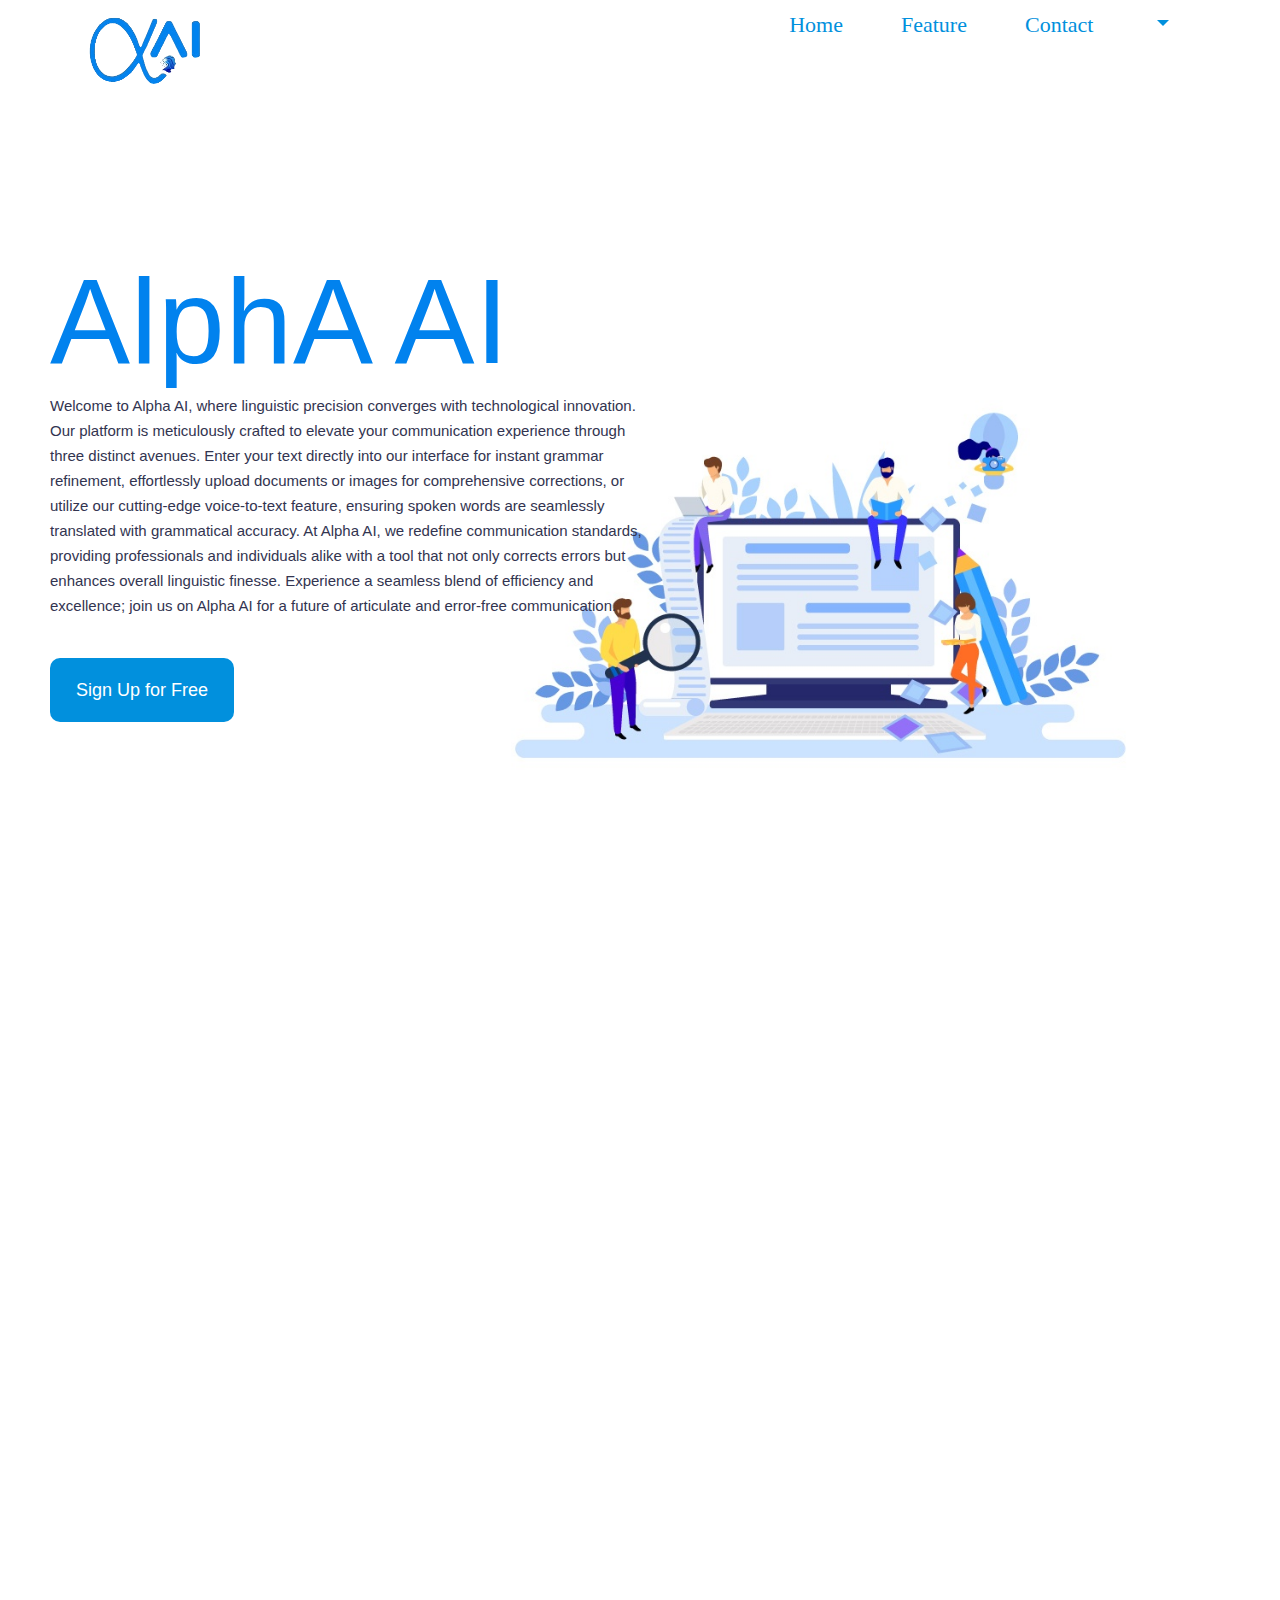
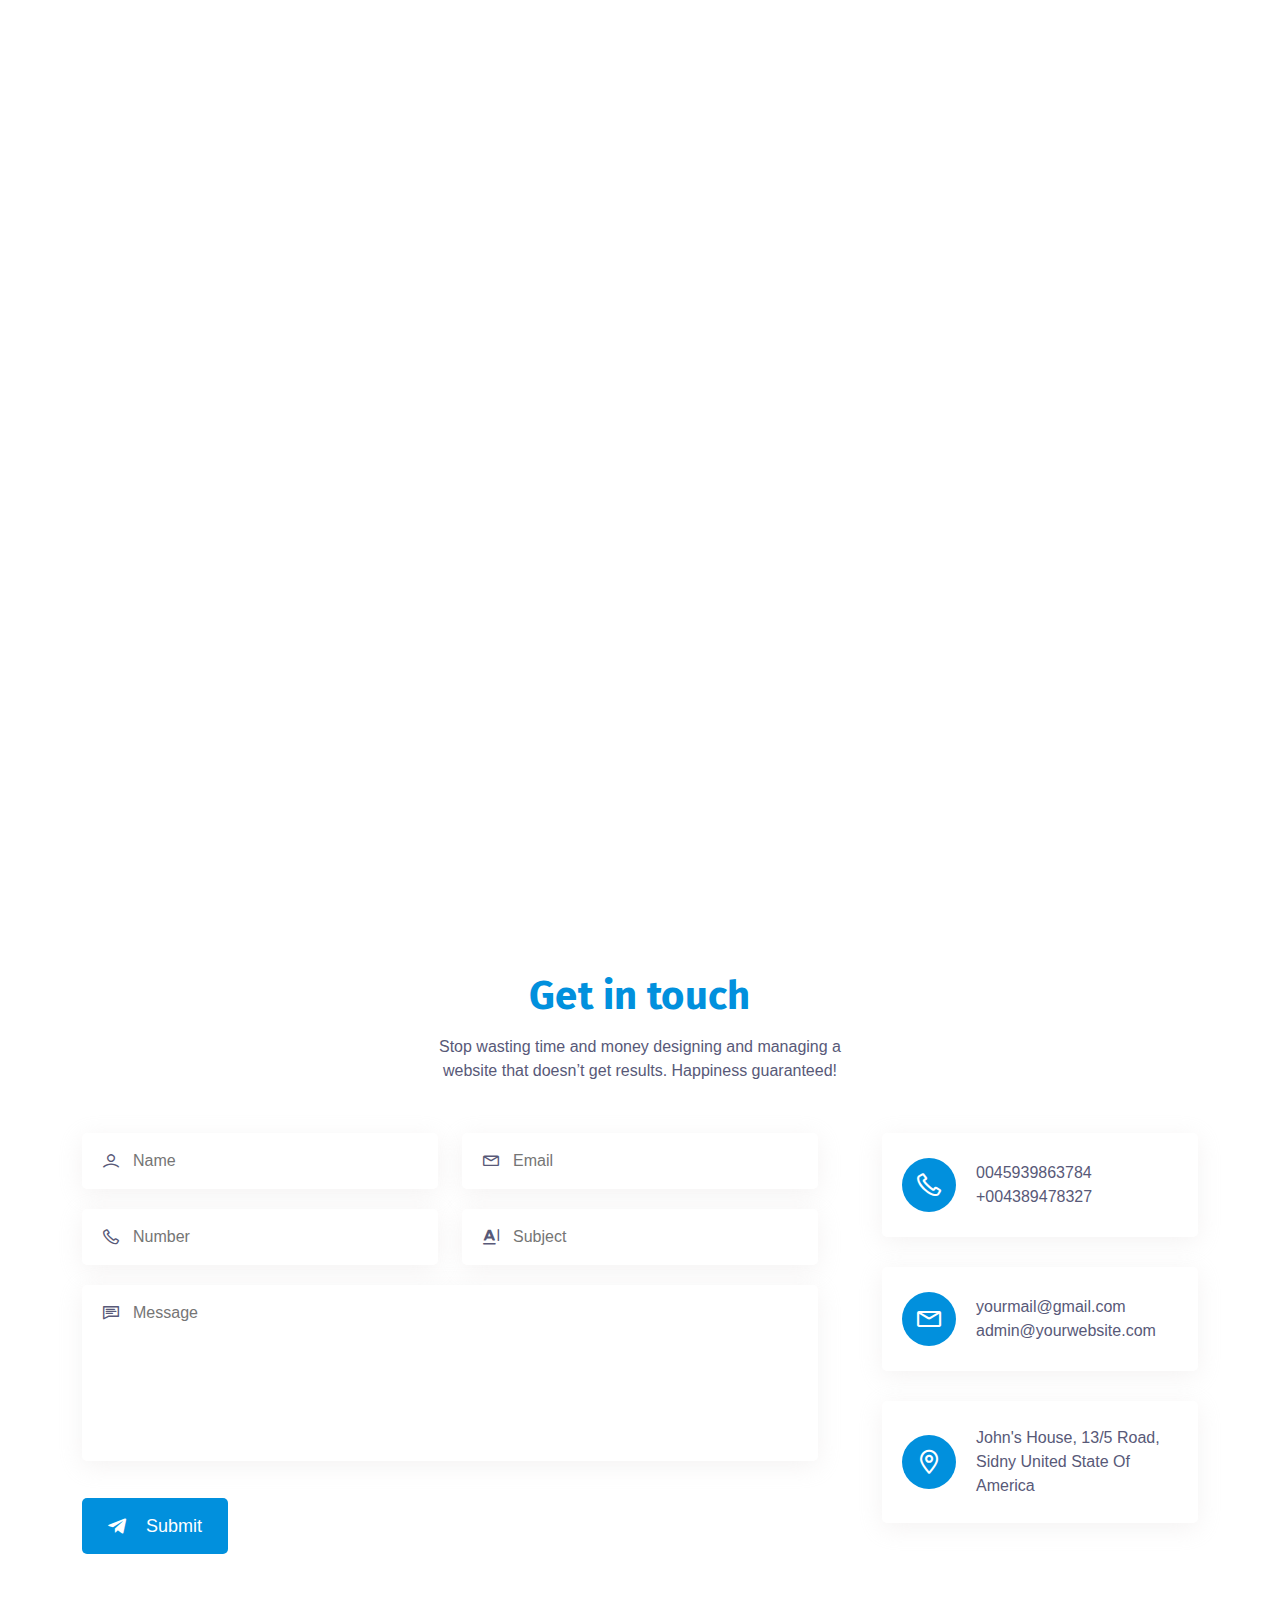
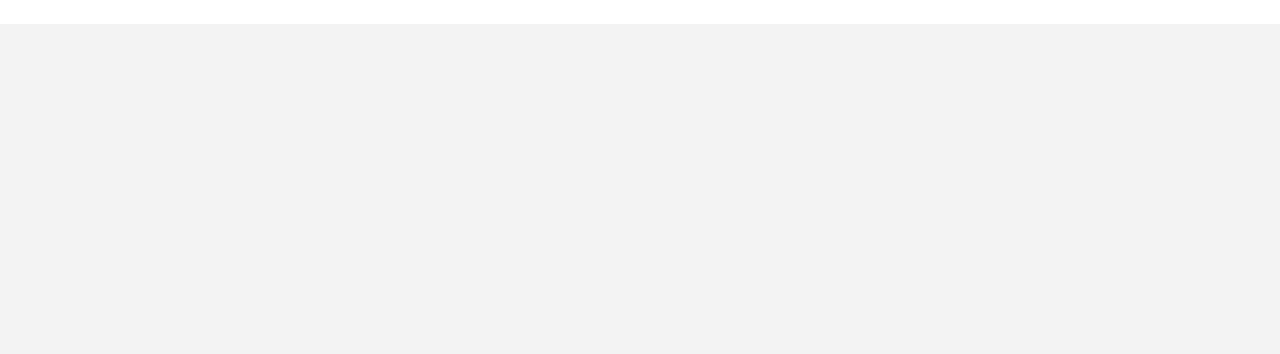
<file: index.html>
<!DOCTYPE html>
<html class="no-js" lang="">

<head>
  <meta charset="utf-8" />
  <meta http-equiv="x-ua-compatible" content="ie=edge" />
  <title>Alpha AI</title>
  <meta name="description" content="" />
  <meta name="viewport" content="width=device-width, initial-scale=1" />
  <!-- Place favicon.ico in the root directory -->
  <link rel="shortcut icon" href="assets/img/logo (3).png" type="image/x-icon">
  <!-- ========================= CSS here ========================= -->
  <link rel="stylesheet" href="https://cdn.jsdelivr.net/npm/swiper@11/swiper-bundle.min.css" />

  <link rel="stylesheet" href="assets/css/bootstrap-5.0.0-beta1.min.css" />
  <link rel="stylesheet" href="assets/css/LineIcons.2.0.css" />
  <link rel="stylesheet" href="assets/css/tiny-slider.css" />
  <link rel="stylesheet" href="assets/css/animate.css" />
  <link rel="stylesheet" href="assets/css/lindy-uikit.css" />
  <link rel="stylesheet" href="https://cdnjs.cloudflare.com/ajax/libs/font-awesome/6.5.1/css/all.min.css"
    integrity="sha512-DTOQO9RWCH3ppGqcWaEA1BIZOC6xxalwEsw9c2QQeAIftl+Vegovlnee1c9QX4TctnWMn13TZye+giMm8e2LwA=="
    crossorigin="anonymous" referrerpolicy="no-referrer" />
</head>

<body>

  <!-- ========================= preloader start ========================= -->
  <div class="preloader">
    <div class="loader">
      <div class="spinner">
        <div class="spinner-container">
          <div class="spinner-rotator">
            <div class="spinner-left">
              <div class="spinner-circle"></div>
            </div>
            <div class="spinner-right">
              <div class="spinner-circle"></div>
            </div>
          </div>
        </div>
      </div>
    </div>
  </div>
  <!-- ========================= preloader end ========================= -->

  <!-- ========================= hero-section-wrapper-5 start ========================= -->
  <section id="home" class="hero-section-wrapper-5">

    <!-- ========================= header-6 start ========================= -->
    <header class="header header-6">
      <div class="navbar-area">
        <div class="container">
          <div class="row align-items-center">
            <div class="col-lg-12">
              <nav class="navbar navbar-expand-lg">
                <a class="navbar-brand" href="index.html">
                  <img src="assets/img/logo (3).png" alt="">
                </a>
                <button class="navbar-toggler" type="button" data-bs-toggle="collapse"
                  data-bs-target="#navbarSupportedContent6" aria-controls="navbarSupportedContent6"
                  aria-expanded="false" aria-label="Toggle navigation">
                  <span class="toggler-icon"></span>
                  <span class="toggler-icon"></span>
                  <span class="toggler-icon"></span>
                </button>

                <div class="collapse navbar-collapse sub-menu-bar" id="navbarSupportedContent6">
                  <ul id="nav6" class="navbar-nav ms-auto">
                    <li class="nav-item">
                      <a class="page-scroll" href="#">Home</a>
                    </li>
                    <li class="nav-item">
                      <a class="page-scroll" href="#feature">Feature</a>
                    </li>
                    <!-- <li class="nav-item">
                      <a class="page-scroll" href="#about">About</a>
                    </li> -->


                    <li class="nav-item">
                      <a class="page-scroll" href="#contact">Contact</a>
                    </li>

                    <li class="nav-item dropdown">
                      <a class="nav-link dropdown-toggle" href="#" id="navbarDropdown" role="button"
                        data-bs-toggle="dropdown" aria-expanded="false">
                        <i class="fas fa-user"></i>

                      </a>
                      <ul class="dropdown-menu" aria-labelledby="navbarDropdown">
                        <li><a class="dropdown-item" href="login.html">Sign In</a></li>
                        <li>
                          <hr class="dropdown-divider">
                        </li>

                        <li><a class="dropdown-item" href="register.html">Register</a></li>
                      </ul>
                    </li>
                  </ul>
                </div>

                <!-- navbar collapse -->
              </nav>
              <!-- navbar -->
            </div>
          </div>
          <!-- row -->
        </div>
        <!-- container -->
      </div>
      <!-- navbar area -->
    </header>
    <!-- ========================= header-6 end ========================= -->

    <!-- ========================= hero-5 start ========================= -->
    <!-- <div class="hero-section hero-style-5 img-bg" style="background-image: url('assets/img/hero/hero-5/hero-bg.svg')">
      <div class="container">
        <div class="row">
          <div class="col-lg-6">
            <div class="hero-content-wrapper">
              <h2 class="mb-30 wow fadeInUp" data-wow-delay=".2s">You're Using Free Lite Version</h2>
              <p class="mb-30 wow fadeInUp" data-wow-delay=".4s">Please purchase full version of the template to get all
                sections and permission to use with commercial projects.</p>
              <a href="#0" class="button button-lg radius-50 wow fadeInUp" data-wow-delay=".6s">Get Started <i
                  class="lni lni-chevron-right"></i> </a>
            </div>
          </div>
          <div class="col-lg-6 align-self-end">
            <div class="hero-image wow fadeInUp" data-wow-delay=".5s">
              <img src="assets/img/banner-image.png" alt="">
            </div>
          </div>
        </div>
      </div>
    </div> -->

    <!-- Swiper -->
    <section class="FirstSection">



      <div class="bg">
        <div>
          <h1><span>A</span>lph<span>A </span> <span>A</span>I</h1>
          <p>Welcome to Alpha AI, where linguistic precision converges with technological innovation. Our platform is
            meticulously crafted to elevate your communication experience through three distinct avenues. Enter your
            text directly into our interface for instant grammar refinement, effortlessly upload documents or images for
            comprehensive corrections, or utilize our cutting-edge voice-to-text feature, ensuring spoken words are
            seamlessly translated with grammatical accuracy. At Alpha AI, we redefine communication standards, providing
            professionals and individuals alike with a tool that not only corrects errors but enhances overall
            linguistic finesse. Experience a seamless blend of efficiency and excellence; join us on Alpha AI for a
            future of articulate and error-free communication.</p>
          <a href="login.html"> <button class="button button-lg radius-10 wow fadeInUp">Sign Up for Free</button></a>
        </div>
      </div>
      <img src="assets/img/how-to-create-an-elearning-scenario-1.jpg" alt="">

    </section>
    <!-- ========================= hero-5 end ========================= -->

  </section>
  <!-- ========================= hero-section-wrapper-6 end ========================= -->

  <!-- ========================= feature style-5 start ========================= -->
  <!-- <section id="feature" class="feature-section feature-style-5">
    <div class="container">
      <div class="row justify-content-center">
        <div class="col-xxl-5 col-xl-5 col-lg-7 col-md-8">
          <div class="section-title text-center mb-60">
            <h3 class="mb-15 wow fadeInUp" data-wow-delay=".2s">Specializing In</h3>
            <p class="wow fadeInUp" data-wow-delay=".4s">Lorem ipsum dolor sit amet consectetur adipisicing elit. Aut
              pariatur vero porro dolores quasi dicta cum mollitia eaque molestias deleniti.</p>
          </div>
        </div>
      </div>

      <div class="row">
        <div class="col-lg-4 col-md-6">
          <a href="text.html">
            <div class="single-feature wow fadeInUp" data-wow-delay=".2s">
              <div class="icon">
                <i class="fa-solid fa-spell-check"></i>
                <h5>Grammar Error Correction</h5>

              </div>
              <div class="content">
                <p>refers to the process of identifying and fixing grammatical mistakes or errors in written language. This can include errors in sentence structure, punctuation, verb tense, and other grammatical elements.</p>
              </div>
            </div>
          </a>
        </div>
        <div class="col-lg-4 col-md-6">
          <div class="single-feature wow fadeInUp" data-wow-delay=".4s">
            <div class="icon">
              <i class="fa-solid fa-brain"></i>
              <h5>OCR</h5>

            </div>
            <div class="content">
              <p>it is a technology that converts different types of documents, such as scanned paper documents, PDFs, or images captured by a digital camera, into editable and searchable data. OCR software recognizes the text characters in an image and translates them into machine-readable text.</p>
            </div>
          </div>
        </div>
        <div class="col-lg-4 col-md-6">
          <div class="single-feature wow fadeInUp" data-wow-delay=".6s">
            <div class="icon">
              <i class="fa-solid fa-text-width"></i>
              <h5>Text Summarization</h5>

            </div>
            <div class="content">
              <p>is a technology that converts spoken language into written text. It involves the use of algorithms and software to transcribe spoken words into a written form. This technology is commonly used in applications like voice-activated assistants, transcription services, and accessibility tools for individuals with disabilities.</p>
            </div>
          </div>
        </div>
        <div class="col-lg-4 col-md-6">
          <div class="single-feature wow fadeInUp" data-wow-delay=".2s">
            <div class="icon">
              <i class="lni lni-code-alt"></i>
              <h5>Text Generation</h5>

            </div>
            <div class="content">
              <p>Short description for the ones who look for something new.</p>
            </div>
          </div>
        </div>
        <div class="col-lg-4 col-md-6">
          <div class="single-feature wow fadeInUp" data-wow-delay=".4s">
            <div class="icon">
              <i class="fa-solid fa-earth-americas"></i>
              <h5>Translation</h5>

            </div>
            <div class="content">
              <p>Short description for the ones who look for something new.</p>
            </div>
          </div>
        </div>
        <div class="col-lg-4 col-md-6">
          <div class="single-feature wow fadeInUp" data-wow-delay=".6s">
            <div class="icon">
              <i class="lni lni-code"></i>
              <h5>Web Design</h5>

            </div>
            <div class="content">
              <p>Short description for the ones who look for something new.</p>
            </div>
          </div>
        </div>
      </div>

    </div>
  </section> -->
  <!-- ========================= feature style-5 end ========================= -->

  <!-- ========================= about style-4 start ========================= -->
  <section id="feature" class="about-section about-style-4">
    <div class="container">
      <div class="row align-items-center justify-content-between">
        <div class="col-xl-5 col-lg-6 ">
          <div class="about-content-wrapper">
            <div class="section-title mb-30">
              <h3 class="mb-25 wow fadeInUp" data-wow-delay=".2s">Grammar error correction </h3>
              <p class="wow fadeInUp" data-wow-delay=".3s">refers to the process of identifying and fixing grammatical
                mistakes or errors in written language. This can include errors in sentence structure, punctuation, verb
                tense, and other grammatical elements.
              </p>
            </div>

            <a href="login.html" class="button button-lg radius-10 wow fadeInUp" data-wow-delay=".5s">Learn More</a>
          </div>
        </div>
        <div class="col-xl-7 col-lg-6">
          <div class="about-image newimg  wow fadeInUp" data-wow-delay=".5s">
            <img src="assets/img/Coursera-Clone-banner-img-01.png" alt="">
          </div>
        </div>
      </div>
      <br><br>
      <br><br>

      <div class="row dire align-items-center justify-content-between">
        <div class="col-xl-7 col-lg-6">
          <div class="about-image  wow fadeInUp" data-wow-delay=".5s">
            <img
              src="assets/img/flat-electronic-document-with-people-characters-concept-outline-design-style-minimal-illustration-for-landing-page-web-banner-infographics-hero-images-vector.jpg"
              alt="">
          </div>
        </div>
        <div class="col-xl-5 col-lg-6">
          <div class="about-content-wrapper">
            <div class="section-title mb-30">
              <h3 class="mb-25 wow fadeInUp" data-wow-delay=".2s">OCR
              </h3>
              <p class="wow fadeInUp" data-wow-delay=".3s">it is a technology that converts different types of
                documents, such as scanned paper documents, PDFs, or images captured by a digital camera, into editable
                and searchable data. OCR software recognizes the text characters in an image and translates them into
                machine-readable text.</p>
            </div>

            <a href="#0" class="button button-lg radius-10 wow fadeInUp" data-wow-delay=".5s">Learn More</a>
          </div>
        </div>

      </div>
      <br><br>
      <br><br>

      <div class="row align-items-center justify-content-between">
        <div class="col-xl-5 col-lg-6">
          <div class="about-content-wrapper">
            <div class="section-title mb-30">
              <h3 class="mb-25 wow fadeInUp" data-wow-delay=".2s">Speech to Text </h3>
              <p class="wow fadeInUp" data-wow-delay=".3s">is a technology that converts spoken language into written
                text. It involves the use of algorithms and software to transcribe spoken words into a written form.
                This technology is commonly used in applications like voice-activated assistants, transcription
                services, and accessibility tools for individuals with disabilities.
              </p>
            </div>

            <a href="#0" class="button button-lg radius-10 wow fadeInUp" data-wow-delay=".5s">Learn More</a>
          </div>
        </div>
        <div class="col-xl-7 col-lg-6">
          <div class="about-image  newimg wow fadeInUp" data-wow-delay=".5s">
            <img src="assets/img/voice-chatbot.jpg" alt="">
          </div>
        </div>
      </div>
    </div>
  </section>
  <!-- ========================= about style-4 end ========================= -->

  <!-- ========================= contact-style-3 start ========================= -->
  <section id="contact" class="contact-section contact-style-3">
    <div class="container">
      <div class="row justify-content-center">
        <div class="col-xxl-5 col-xl-5 col-lg-7 col-md-10">
          <div class="section-title text-center mb-50">
            <h3 class="mb-15">Get in touch</h3>
            <p>Stop wasting time and money designing and managing a website that doesn’t get results. Happiness
              guaranteed!</p>
          </div>
        </div>
      </div>
      <div class="row">
        <div class="col-lg-8">
          <div class="contact-form-wrapper">
            <form action="#" method="GET">
              <div class="row">
                <div class="col-md-6">
                  <div class="single-input">
                    <input type="text" id="name" name="name" class="form-input" placeholder="Name">
                    <i class="lni lni-user"></i>
                  </div>
                </div>
                <div class="col-md-6">
                  <div class="single-input">
                    <input type="email" id="email" name="email" class="form-input" placeholder="Email">
                    <i class="lni lni-envelope"></i>
                  </div>
                </div>
                <div class="col-md-6">
                  <div class="single-input">
                    <input type="text" id="number" name="number" class="form-input" placeholder="Number">
                    <i class="lni lni-phone"></i>
                  </div>
                </div>
                <div class="col-md-6">
                  <div class="single-input">
                    <input type="text" id="subject" name="subject" class="form-input" placeholder="Subject">
                    <i class="lni lni-text-format"></i>
                  </div>
                </div>
                <div class="col-md-12">
                  <div class="single-input">
                    <textarea name="message" id="message" class="form-input" placeholder="Message" rows="6"></textarea>
                    <i class="lni lni-comments-alt"></i>
                  </div>
                </div>
                <div class="col-md-12">
                  <div class="form-button">
                    <button type="submit" class="button"> <i class="lni lni-telegram-original"></i> Submit</button>
                  </div>
                </div>
              </div>
            </form>
          </div>

        </div>

        <div class="col-lg-4">
          <div class="left-wrapper">
            <div class="row">
              <div class="col-lg-12 col-md-6">
                <div class="single-item">
                  <div class="icon">
                    <i class="lni lni-phone"></i>
                  </div>
                  <div class="text">
                    <p>0045939863784</p>
                    <p>+004389478327</p>
                  </div>
                </div>
              </div>
              <div class="col-lg-12 col-md-6">
                <div class="single-item">
                  <div class="icon">
                    <i class="lni lni-envelope"></i>
                  </div>
                  <div class="text">
                    <p>yourmail@gmail.com</p>
                    <p>admin@yourwebsite.com</p>
                  </div>
                </div>
              </div>
              <div class="col-lg-12 col-md-6">
                <div class="single-item">
                  <div class="icon">
                    <i class="lni lni-map-marker"></i>
                  </div>
                  <div class="text">
                    <p>John's House, 13/5 Road, Sidny United State Of America</p>
                  </div>
                </div>
              </div>
            </div>

          </div>
        </div>
      </div>
    </div>
  </section>
  <!-- ========================= contact-style-3 end ========================= -->

  <!-- ========================= footer style-4 start ========================= -->
  <footer class="footer footer-style-4">
    <div class="container">
      <div class="widget-wrapper">
        <div class="row">
          <div class="col-xl-4 col-lg-4 col-md-6">
            <div class="footer-widget wow fadeInUp" data-wow-delay=".2s">
              <div class="logo">
                <a href="#0"> AI</a>
              </div>
              <p class="desc">Lorem ipsum dolor sit amet, consectetur adipiscing elit. Facilisis nulla placerat amet
                amet congue.</p>
              <ul class="socials">
                <li> <a href="#0"> <i class="lni lni-facebook-filled"></i> </a> </li>
                <li> <a href="#0"> <i class="lni lni-twitter-filled"></i> </a> </li>
                <li> <a href="#0"> <i class="lni lni-instagram-filled"></i> </a> </li>
                <li> <a href="#0"> <i class="lni lni-linkedin-original"></i> </a> </li>
              </ul>
            </div>
          </div>
          <div class="col-xl-3 offset-xl-1 col-lg-4 col-md-6 col-sm-6">
            <div class="footer-widget wow fadeInUp" data-wow-delay=".3s">
              <h6>Quick Link</h6>
              <ul class="links">
                <li> <a href="#0">Home</a> </li>
                <!-- <li> <a href="#0">About</a> </li> -->
                <li> <a href="#0">Service</a> </li>
                <li> <a href="#0">Contact</a> </li>
              </ul>
            </div>
          </div>
          <div class="col-xl-4 col-lg-4 col-md-6 col-sm-6">
            <div class="footer-widget wow fadeInUp" data-wow-delay=".4s">
              <h6>Services</h6>
              <ul class="links">
                <li> <a href="#0">Web Design</a> </li>
                <li> <a href="#0">Web Development</a> </li>
                <li> <a href="#0">Seo Optimization</a> </li>
                <li> <a href="#0">Blog Writing</a> </li>
              </ul>
            </div>
          </div>

        </div>
      </div>

    </div>
  </footer>
  <!-- ========================= footer style-4 end ========================= -->

  <!-- ========================= scroll-top start ========================= -->
  <a href="#" class="scroll-top"> <i class="lni lni-chevron-up"></i> </a>
  <!-- ========================= scroll-top end ========================= -->


  <!-- ========================= JS here ========================= -->
  <script src="https://cdn.jsdelivr.net/npm/swiper@11/swiper-bundle.min.js"></script>
  <script>
    var swiper = new Swiper(".mySwiper", {
      effect: "coverflow",
      grabCursor: true,
      centeredSlides: true,
      coverflowEffect: {
        rotate: 50,
        stretch: 0,
        depth: 100,
        modifier: 1,
        slideShadows: true,
      },
      slidesPerView: 1,

      pagination: {
        el: ".swiper-pagination",
      },
    });
  </script>
  <script src="assets/js/bootstrap-5.0.0-beta1.min.js"></script>
  <script src="assets/js/tiny-slider.js"></script>
  <script src="assets/js/wow.min.js"></script>
  <script src="assets/js/main.js"></script>
</body>

</html>
</file>
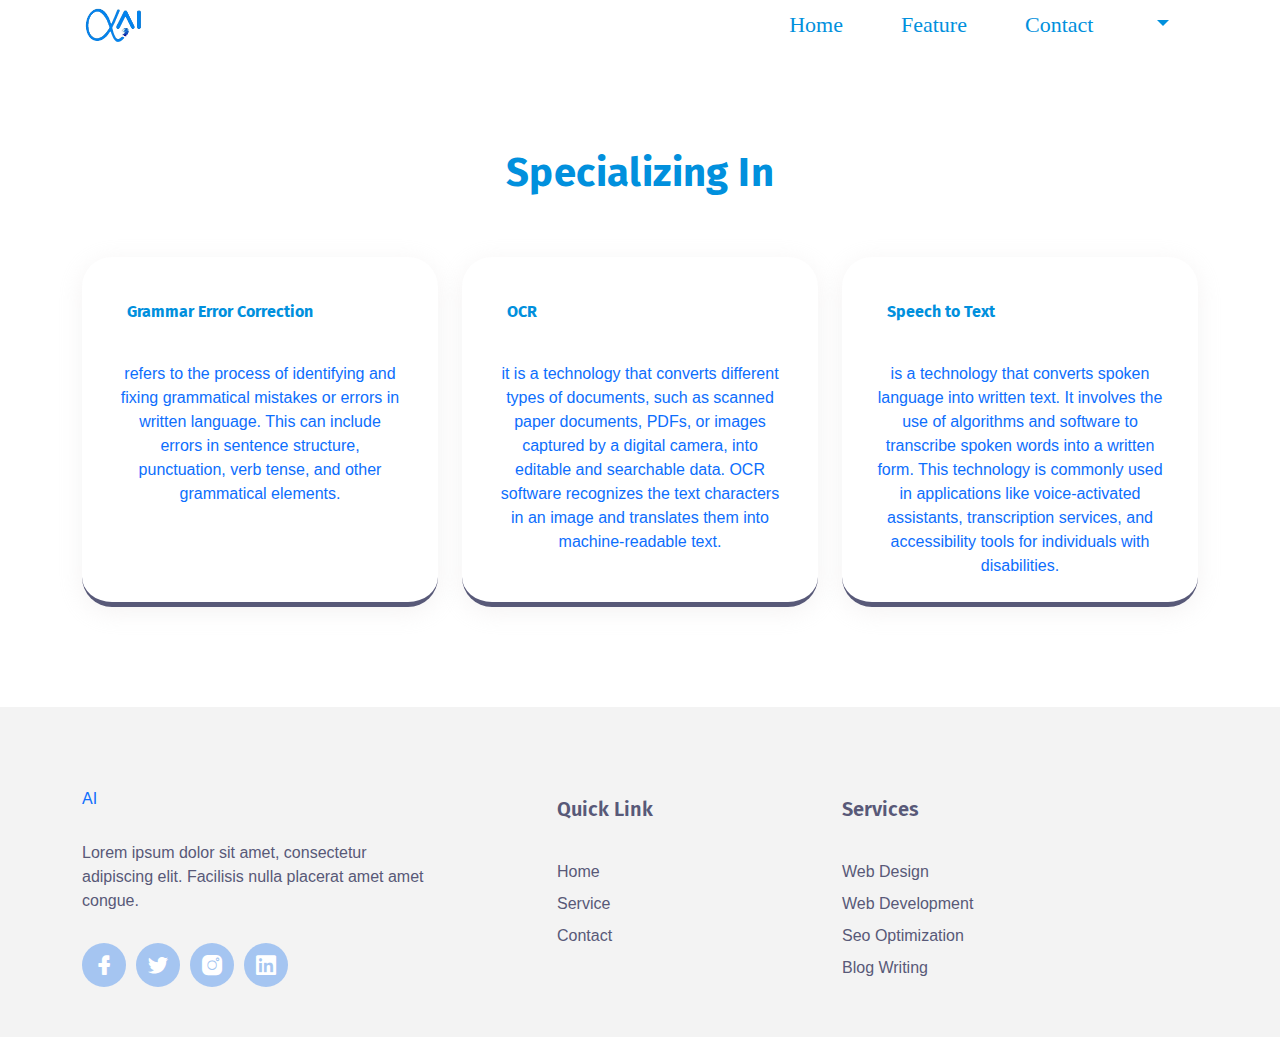
<file: feutres.html>
<!DOCTYPE html>
<html class="no-js" lang="">

<head>
  <meta charset="utf-8" />
  <meta http-equiv="x-ua-compatible" content="ie=edge" />
  <title>AI</title>
  <meta name="description" content="" />
  <meta name="viewport" content="width=device-width, initial-scale=1" />
  <!-- Place favicon.ico in the root directory -->

  <!-- ========================= CSS here ========================= -->
  <link rel="stylesheet" href="https://cdn.jsdelivr.net/npm/swiper@11/swiper-bundle.min.css" />

  <link rel="stylesheet" href="assets/css/bootstrap-5.0.0-beta1.min.css" />
  <link rel="stylesheet" href="assets/css/LineIcons.2.0.css" />
  <link rel="stylesheet" href="assets/css/tiny-slider.css" />
  <link rel="stylesheet" href="assets/css/animate.css" />
  <link rel="stylesheet" href="assets/css/lindy-uikit.css" />
  <link rel="stylesheet" href="https://cdnjs.cloudflare.com/ajax/libs/font-awesome/6.5.1/css/all.min.css"
    integrity="sha512-DTOQO9RWCH3ppGqcWaEA1BIZOC6xxalwEsw9c2QQeAIftl+Vegovlnee1c9QX4TctnWMn13TZye+giMm8e2LwA=="
    crossorigin="anonymous" referrerpolicy="no-referrer" />
</head>

<body>

  <!-- ========================= preloader start ========================= -->
  <div class="preloader">
    <div class="loader">
      <div class="spinner">
        <div class="spinner-container">
          <div class="spinner-rotator">
            <div class="spinner-left">
              <div class="spinner-circle"></div>
            </div>
            <div class="spinner-right">
              <div class="spinner-circle"></div>
            </div>
          </div>
        </div>
      </div>
    </div>
  </div>
  <!-- ========================= preloader end ========================= -->
  <header class="header header-6 headerdiffer" style="background-color: white !important; ">
    <div class="navbar-area">
      <div class="container">
        <div class="row align-items-center">
          <div class="col-lg-12">
            <nav class="navbar navbar-expand-lg">
              <a class="navbar-brand" href="index.html">
                <img src="assets/img/logo (3).png" alt="" style="height: 50px !important;">
              </a>
              <button class="navbar-toggler" type="button" data-bs-toggle="collapse"
                data-bs-target="#navbarSupportedContent6" aria-controls="navbarSupportedContent6"
                aria-expanded="false" aria-label="Toggle navigation">
                <span class="toggler-icon"></span>
                <span class="toggler-icon"></span>
                <span class="toggler-icon"></span>
              </button>

              <div class="collapse navbar-collapse sub-menu-bar" id="navbarSupportedContent6">
                <ul id="nav6" class="navbar-nav ms-auto">
                  <li class="nav-item">
                    <a class="page-scroll" href="index.html">Home</a>
                  </li>
                  <li class="nav-item">
                    <a class="page-scroll" href="index.html#feature">Feature</a>
                  </li>
                  <!-- <li class="nav-item">
                    <a class="page-scroll" href="index.html#about">About</a>
                  </li> -->


                  <li class="nav-item">
                    <a class="page-scroll" href="index.html#contact">Contact</a>
                  </li>

                  <li class="nav-item dropdown">
                    <a class="nav-link dropdown-toggle" href="#" id="navbarDropdown" role="button"
                      data-bs-toggle="dropdown" aria-expanded="false">
                      <i class="fas fa-user"></i>

                    </a>
                    <ul class="dropdown-menu" aria-labelledby="navbarDropdown">
                      <li><a class="dropdown-item" href="login.html">Sign In</a></li>
                      <li>
                        <hr class="dropdown-divider">
                      </li>

                      <li><a class="dropdown-item" href="register.html">Register</a></li>
                    </ul>
                  </li>
                </ul>
              </div>

              <!-- navbar collapse -->
            </nav>
            <!-- navbar -->
          </div>
        </div>
        <!-- row -->
      </div>
      <!-- container -->
    </div>
    <!-- navbar area -->
  </header>
  <!-- ========================= feature style-5 start ========================= -->
  <section id="feature" class="feature-section feature-style-5">
    <div class="container">
      <div class="row justify-content-center">
        <div class="col-xxl-5 col-xl-5 col-lg-7 col-md-8">
          <div class="section-title text-center mb-60">
            <h3 class="mb-15 wow fadeInUp" data-wow-delay=".2s">Specializing In</h3>
          
          </div>
        </div>
      </div>

      <div class="row">
        <div class="col-lg-4 col-md-6">
          <a href="text.html">
            <div class="single-feature wow fadeInUp" data-wow-delay=".2s">
              <div class="icon">
                <i class="fa-solid fa-spell-check"></i>
                <h5>Grammar Error Correction</h5>

              </div>
              <div class="content">
                <p>refers to the process of identifying and fixing grammatical mistakes or errors in written language. This can include errors in sentence structure, punctuation, verb tense, and other grammatical elements.</p>
              </div>
            </div>
          </a>
        </div>
        <div class="col-lg-4 col-md-6">
            <a href="ocr.html">
          <div class="single-feature wow fadeInUp" data-wow-delay=".4s">
            <div class="icon">
              <i class="fa-solid fa-brain"></i>
              <h5>OCR</h5>

            </div>
            <div class="content">
              <p>it is a technology that converts different types of documents, such as scanned paper documents, PDFs, or images captured by a digital camera, into editable and searchable data. OCR software recognizes the text characters in an image and translates them into machine-readable text.</p>
            </div>
          </div>
          </a>
        </div>
        <div class="col-lg-4 col-md-6">
            <a href="speech.html">

          <div class="single-feature wow fadeInUp" data-wow-delay=".6s">
            <div class="icon">
              <i class="fa-solid fa-text-width"></i>
              <h5>Speech to Text
            </h5>

            </div>
            <div class="content">
              <p>is a technology that converts spoken language into written text. It involves the use of algorithms and software to transcribe spoken words into a written form. This technology is commonly used in applications like voice-activated assistants, transcription services, and accessibility tools for individuals with disabilities.</p>
            </div>
          </div>
          </a>
        </div>
  
      </div>

    </div>
  </section>
  <!-- ========================= feature style-5 end ========================= -->


  <!-- ========================= footer style-4 start ========================= -->
  <footer class="footer footer-style-4">
    <div class="container">
      <div class="widget-wrapper">
        <div class="row">
          <div class="col-xl-4 col-lg-4 col-md-6">
            <div class="footer-widget wow fadeInUp" data-wow-delay=".2s">
              <div class="logo">
                <a href="#0"> AI</a>
              </div>
              <p class="desc">Lorem ipsum dolor sit amet, consectetur adipiscing elit. Facilisis nulla placerat amet
                amet congue.</p>
              <ul class="socials">
                <li> <a href="#0"> <i class="lni lni-facebook-filled"></i> </a> </li>
                <li> <a href="#0"> <i class="lni lni-twitter-filled"></i> </a> </li>
                <li> <a href="#0"> <i class="lni lni-instagram-filled"></i> </a> </li>
                <li> <a href="#0"> <i class="lni lni-linkedin-original"></i> </a> </li>
              </ul>
            </div>
          </div>
          <div class="col-xl-3 offset-xl-1 col-lg-4 col-md-6 col-sm-6">
            <div class="footer-widget wow fadeInUp" data-wow-delay=".3s">
              <h6>Quick Link</h6>
              <ul class="links">
                <li> <a href="#0">Home</a> </li>
                <!-- <li> <a href="#0">About</a> </li> -->
                <li> <a href="#0">Service</a> </li>
                <li> <a href="#0">Contact</a> </li>
              </ul>
            </div>
          </div>
          <div class="col-xl-4 col-lg-4 col-md-6 col-sm-6">
            <div class="footer-widget wow fadeInUp" data-wow-delay=".4s">
              <h6>Services</h6>
              <ul class="links">
                <li> <a href="#0">Web Design</a> </li>
                <li> <a href="#0">Web Development</a> </li>
                <li> <a href="#0">Seo Optimization</a> </li>
                <li> <a href="#0">Blog Writing</a> </li>
              </ul>
            </div>
          </div>

        </div>
      </div>

    </div>
  </footer>
  <!-- ========================= footer style-4 end ========================= -->

  <!-- ========================= scroll-top start ========================= -->
  <a href="#" class="scroll-top"> <i class="lni lni-chevron-up"></i> </a>
  <!-- ========================= scroll-top end ========================= -->


  <!-- ========================= JS here ========================= -->
  <script src="https://cdn.jsdelivr.net/npm/swiper@11/swiper-bundle.min.js"></script>
  <script>
    var swiper = new Swiper(".mySwiper", {
      effect: "coverflow",
      grabCursor: true,
      centeredSlides: true,
      coverflowEffect: {
        rotate: 50,
        stretch: 0,
        depth: 100,
        modifier: 1,
        slideShadows: true,
      },
      slidesPerView: 1,

      pagination: {
        el: ".swiper-pagination",
      },
    });
  </script>
  <script src="assets/js/bootstrap-5.0.0-beta1.min.js"></script>
  <script src="assets/js/tiny-slider.js"></script>
  <script src="assets/js/wow.min.js"></script>
  <script src="assets/js/main.js"></script>
</body>

</html>
</file>
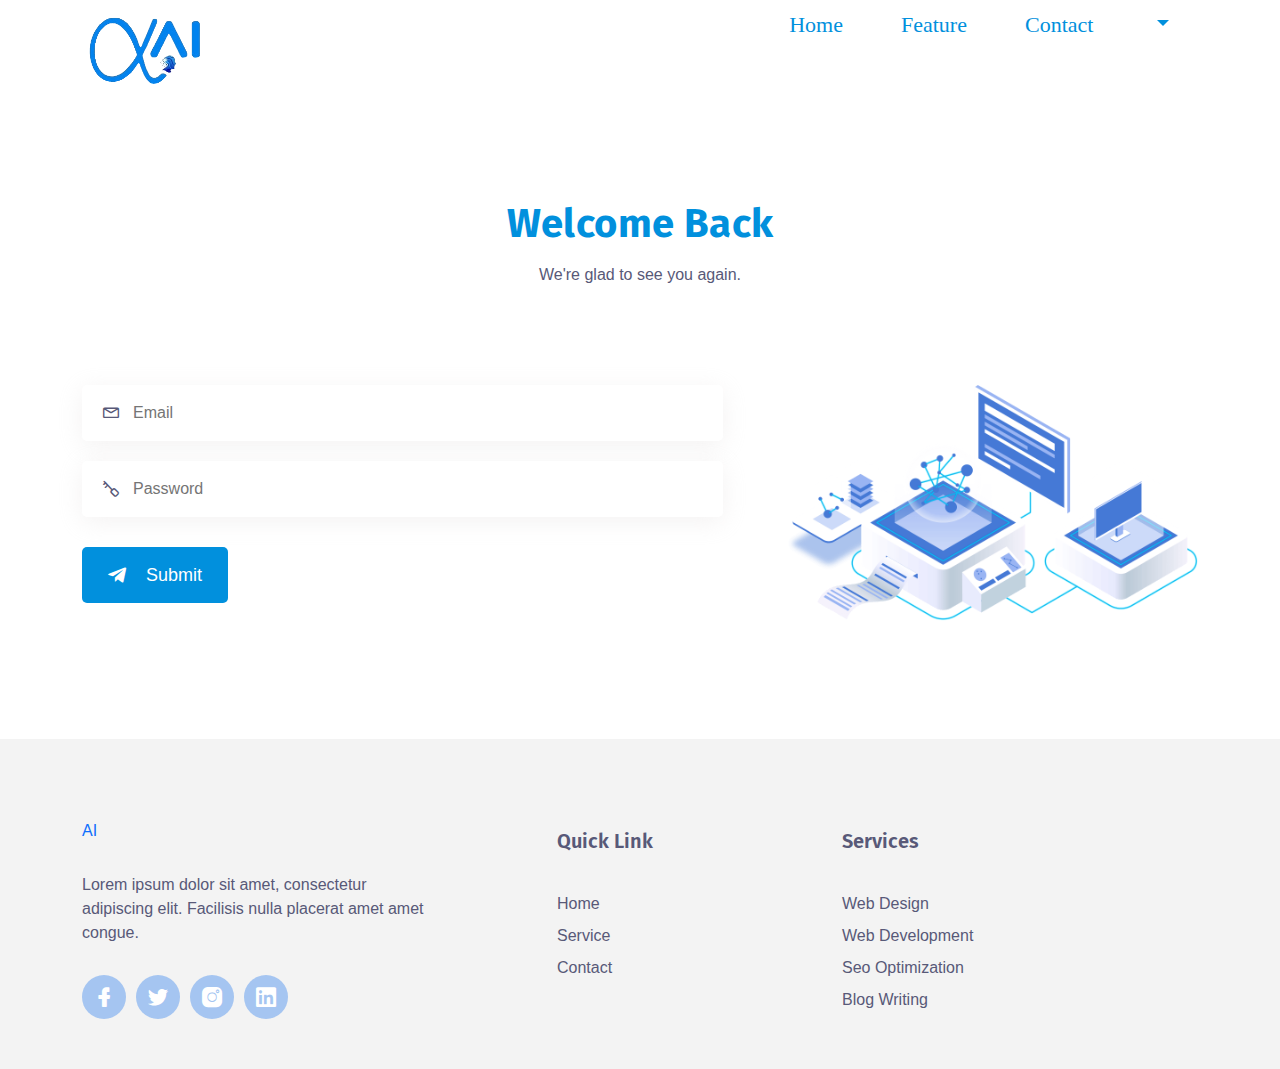
<file: login.html>
<!DOCTYPE html>
<html class="no-js" lang="">

<head>
  <meta charset="utf-8" />
  <meta http-equiv="x-ua-compatible" content="ie=edge" />
  <title>AI</title>
  <meta name="description" content="" />
  <meta name="viewport" content="width=device-width, initial-scale=1" />
  <!-- Place favicon.ico in the root directory -->

  <!-- ========================= CSS here ========================= -->

  <link rel="stylesheet" href="assets/css/bootstrap-5.0.0-beta1.min.css" />
  <link rel="stylesheet" href="assets/css/LineIcons.2.0.css" />
  <link rel="stylesheet" href="assets/css/tiny-slider.css" />
  <link rel="stylesheet" href="assets/css/animate.css" />
  <link rel="stylesheet" href="assets/css/lindy-uikit.css" />
  <link rel="stylesheet" href="https://cdnjs.cloudflare.com/ajax/libs/font-awesome/6.5.1/css/all.min.css"
    integrity="sha512-DTOQO9RWCH3ppGqcWaEA1BIZOC6xxalwEsw9c2QQeAIftl+Vegovlnee1c9QX4TctnWMn13TZye+giMm8e2LwA=="
    crossorigin="anonymous" referrerpolicy="no-referrer" />
</head>

<body>

  <!-- ========================= preloader start ========================= -->
  <div class="preloader">
    <div class="loader">
      <div class="spinner">
        <div class="spinner-container">
          <div class="spinner-rotator">
            <div class="spinner-left">
              <div class="spinner-circle"></div>
            </div>
            <div class="spinner-right">
              <div class="spinner-circle"></div>
            </div>
          </div>
        </div>
      </div>
    </div>
  </div>
  <!-- ========================= preloader end ========================= -->

  <!-- ========================= hero-section-wrapper-5 start ========================= -->
  <section id="home" class="hero-section-wrapper-5">

    <!-- ========================= header-6 start ========================= -->
    <header class="header header-6 headerdiffer" style="background-color: white !important;">
      <div class="navbar-area">
        <div class="container">
          <div class="row align-items-center">
            <div class="col-lg-12">
              <nav class="navbar navbar-expand-lg">
                <a class="navbar-brand" href="index.html">
                  <img src="assets/img/logo (3).png" alt="">
                </a>
                <button class="navbar-toggler" type="button" data-bs-toggle="collapse"
                  data-bs-target="#navbarSupportedContent6" aria-controls="navbarSupportedContent6"
                  aria-expanded="false" aria-label="Toggle navigation">
                  <span class="toggler-icon"></span>
                  <span class="toggler-icon"></span>
                  <span class="toggler-icon"></span>
                </button>

                <div class="collapse navbar-collapse sub-menu-bar" id="navbarSupportedContent6">
                  <ul id="nav6" class="navbar-nav ms-auto">
                    <li class="nav-item">
                      <a class="page-scroll" href="index.html">Home</a>
                    </li>
                    <li class="nav-item">
                      <a class="page-scroll" href="index.html#feature">Feature</a>
                    </li>
                    <!-- <li class="nav-item">
                      <a class="page-scroll" href="index.html#about">About</a>
                    </li> -->


                    <li class="nav-item">
                      <a class="page-scroll" href="index.html#contact">Contact</a>
                    </li>

                    <li class="nav-item dropdown">
                      <a class="nav-link dropdown-toggle" href="#" id="navbarDropdown" role="button"
                        data-bs-toggle="dropdown" aria-expanded="false">
                        <i class="fas fa-user"></i>

                      </a>
                      <ul class="dropdown-menu" aria-labelledby="navbarDropdown">
                        <li><a class="dropdown-item" href="login.html">Sign In</a></li>
                        <li>
                          <hr class="dropdown-divider">
                        </li>

                        <li><a class="dropdown-item" href="register.html">Register</a></li>
                      </ul>
                    </li>
                  </ul>
                </div>

                <!-- navbar collapse -->
              </nav>
              <!-- navbar -->
            </div>
          </div>
          <!-- row -->
        </div>
        <!-- container -->
      </div>
      <!-- navbar area -->
    </header>
    <!-- ========================= header-6 end ========================= -->

    <!-- ========================= hero-5 start ========================= -->
    <!-- <div class="hero-section hero-style-5 img-bg" style="background-image: url('assets/img/hero/hero-5/hero-bg.svg')">
      <div class="container">
        <div class="row">
          <div class="col-lg-6">
            <div class="hero-content-wrapper">
              <h2 class="mb-30 wow fadeInUp" data-wow-delay=".2s">You're Using Free Lite Version</h2>
              <p class="mb-30 wow fadeInUp" data-wow-delay=".4s">Please purchase full version of the template to get all
                sections and permission to use with commercial projects.</p>
              <a href="#0" class="button button-lg radius-50 wow fadeInUp" data-wow-delay=".6s">Get Started <i
                  class="lni lni-chevron-right"></i> </a>
            </div>
          </div>
          <div class="col-lg-6 align-self-end">
            <div class="hero-image wow fadeInUp" data-wow-delay=".5s">
              <img src="assets/img/banner-image.png" alt="">
            </div>
          </div>
        </div>
      </div>
    </div> -->

    <!-- Swiper -->
        <!-- Swiper -->

    <!-- ========================= hero-5 end ========================= -->

  </section>
  <!-- ========================= hero-section-wrapper-6 end ========================= -->


  <!-- ========================= contact-style-3 start ========================= -->
  <section id="contact" class="contact-section contact-style-3">
    <div class="container">
      <div class="row justify-content-center">
        <div class="col-xxl-5 col-xl-5 col-lg-7 col-md-10">
          <div class="section-title text-center mb-50" style="margin-top: 100px;">
            <h3 class="mb-15">Welcome Back</h3>
            <p>We're glad to see you again.</p>
          </div>
        </div>
      </div>
      <div class="row my-5">
        <div class="col-lg-7">
          <div class="contact-form-wrapper">
            <form action="feutres.html" method="GET">
              <div class="row">

                <div class="col-md-12">
                  <div class="single-input">
                    <input type="email" id="email" name="email" class="form-input" placeholder="Email">
                    <i class="lni lni-envelope"></i>
                  </div>
                </div>
                <div class="col-md-12">
                  <div class="single-input">
                    <input type="text" id="password" name="password" class="form-input" placeholder="Password">
                    <i class="lni lni-key"></i>
                  </div>
                </div>
      
                <div class="col-md-12">
                  <div class="form-button">
                    <button type="submit" class="button"> <i class="lni lni-telegram-original"></i> Submit</button>
                  </div>
                </div>
              </div>
            </form>
          </div>

        </div>

        <div class="col-lg-5">
          <div class="left-wrapper">
            <div class="row">
              <img src="assets/img/banner-image.png" alt="">
            </div>

          </div>
        </div>
      </div>
    </div>
  </section>
  <!-- ========================= contact-style-3 end ========================= -->

  <!-- ========================= footer style-4 start ========================= -->
  <footer class="footer footer-style-4">
    <div class="container">
      <div class="widget-wrapper">
        <div class="row">
          <div class="col-xl-4 col-lg-4 col-md-6">
            <div class="footer-widget wow fadeInUp" data-wow-delay=".2s">
              <div class="logo">
                <a href="#0"> AI</a>
              </div>
              <p class="desc">Lorem ipsum dolor sit amet, consectetur adipiscing elit. Facilisis nulla placerat amet
                amet congue.</p>
              <ul class="socials">
                <li> <a href="#0"> <i class="lni lni-facebook-filled"></i> </a> </li>
                <li> <a href="#0"> <i class="lni lni-twitter-filled"></i> </a> </li>
                <li> <a href="#0"> <i class="lni lni-instagram-filled"></i> </a> </li>
                <li> <a href="#0"> <i class="lni lni-linkedin-original"></i> </a> </li>
              </ul>
            </div>
          </div>
          <div class="col-xl-3 offset-xl-1 col-lg-4 col-md-6 col-sm-6">
            <div class="footer-widget wow fadeInUp" data-wow-delay=".3s">
              <h6>Quick Link</h6>
              <ul class="links">
                <li> <a href="#0">Home</a> </li>
                <!-- <li> <a href="#0">About</a> </li> -->
                <li> <a href="#0">Service</a> </li>
                <li> <a href="#0">Contact</a> </li>
              </ul>
            </div>
          </div>
          <div class="col-xl-4 col-lg-4 col-md-6 col-sm-6">
            <div class="footer-widget wow fadeInUp" data-wow-delay=".4s">
              <h6>Services</h6>
              <ul class="links">
                <li> <a href="#0">Web Design</a> </li>
                <li> <a href="#0">Web Development</a> </li>
                <li> <a href="#0">Seo Optimization</a> </li>
                <li> <a href="#0">Blog Writing</a> </li>
              </ul>
            </div>
          </div>

        </div>
      </div>

    </div>
  </footer>
  <!-- ========================= footer style-4 end ========================= -->

  <!-- ========================= scroll-top start ========================= -->
  <a href="#" class="scroll-top"> <i class="lni lni-chevron-up"></i> </a>
  <!-- ========================= scroll-top end ========================= -->


  <!-- ========================= JS here ========================= -->

  <script src="assets/js/bootstrap-5.0.0-beta1.min.js"></script>
  <script src="assets/js/preloader.js"></script>

</body>

</html>
</file>
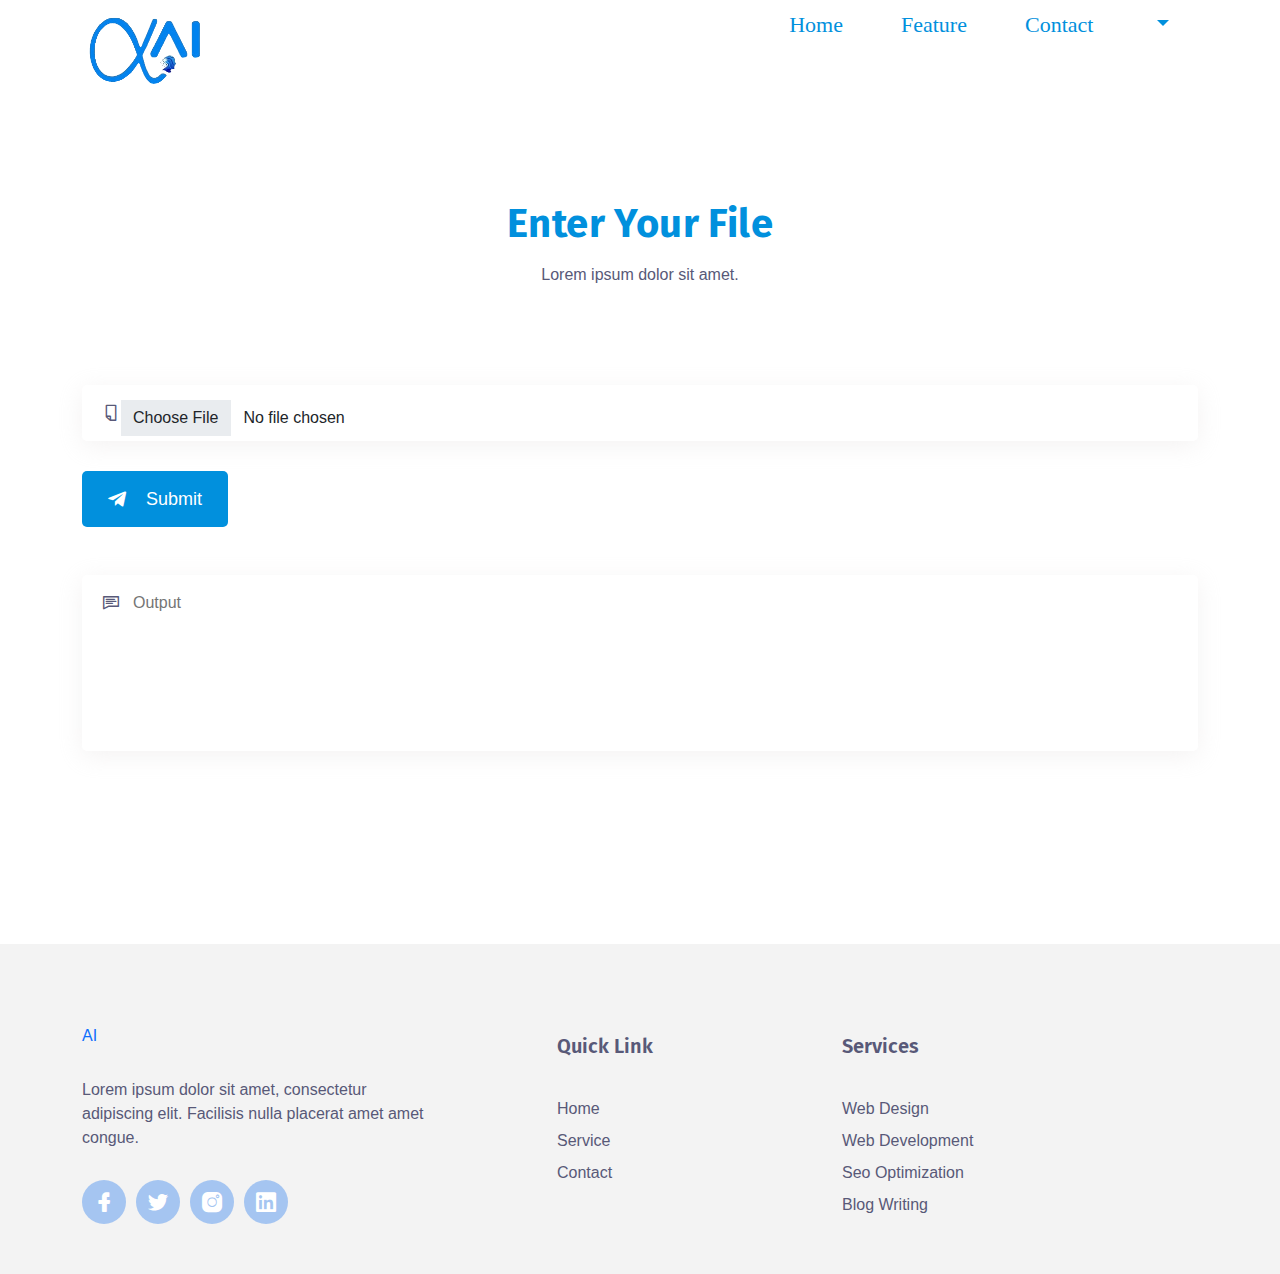
<file: ocr.html>
<!DOCTYPE html>
<html class="no-js" lang="">

<head>
  <meta charset="utf-8" />
  <meta http-equiv="x-ua-compatible" content="ie=edge" />
  <title>AI</title>
  <meta name="description" content="" />
  <meta name="viewport" content="width=device-width, initial-scale=1" />
  <!-- Place favicon.ico in the root directory -->

  <!-- ========================= CSS here ========================= -->

  <link rel="stylesheet" href="assets/css/bootstrap-5.0.0-beta1.min.css" />
  <link rel="stylesheet" href="assets/css/LineIcons.2.0.css" />
  <link rel="stylesheet" href="assets/css/tiny-slider.css" />
  <link rel="stylesheet" href="assets/css/animate.css" />
  <link rel="stylesheet" href="assets/css/lindy-uikit.css" />
  <link rel="stylesheet" href="https://cdnjs.cloudflare.com/ajax/libs/font-awesome/6.5.1/css/all.min.css"
    integrity="sha512-DTOQO9RWCH3ppGqcWaEA1BIZOC6xxalwEsw9c2QQeAIftl+Vegovlnee1c9QX4TctnWMn13TZye+giMm8e2LwA=="
    crossorigin="anonymous" referrerpolicy="no-referrer" />
</head>

<body>

  <!-- ========================= preloader start ========================= -->
  <div class="preloader">
    <div class="loader">
      <div class="spinner">
        <div class="spinner-container">
          <div class="spinner-rotator">
            <div class="spinner-left">
              <div class="spinner-circle"></div>
            </div>
            <div class="spinner-right">
              <div class="spinner-circle"></div>
            </div>
          </div>
        </div>
      </div>
    </div>
  </div>
  <!-- ========================= preloader end ========================= -->

  <!-- ========================= hero-section-wrapper-5 start ========================= -->
  <section id="home" class="hero-section-wrapper-5">

    <!-- ========================= header-6 start ========================= -->
    <header class="header header-6 headerdiffer" style="background-color: white !important;" >
      <div class="navbar-area">
        <div class="container">
          <div class="row align-items-center">
            <div class="col-lg-12">
              <nav class="navbar navbar-expand-lg">
                <a class="navbar-brand" href="index.html">
                  <img src="assets/img/logo (3).png" alt="">
                </a>
                <button class="navbar-toggler" type="button" data-bs-toggle="collapse"
                  data-bs-target="#navbarSupportedContent6" aria-controls="navbarSupportedContent6"
                  aria-expanded="false" aria-label="Toggle navigation">
                  <span class="toggler-icon"></span>
                  <span class="toggler-icon"></span>
                  <span class="toggler-icon"></span>
                </button>

                <div class="collapse navbar-collapse sub-menu-bar" id="navbarSupportedContent6">
                  <ul id="nav6" class="navbar-nav ms-auto">
                    <li class="nav-item">
                      <a class="page-scroll" href="index.html">Home</a>
                    </li>
                    <li class="nav-item">
                      <a class="page-scroll" href="index.html#feature">Feature</a>
                    </li>
                    <!-- <li class="nav-item">
                      <a class="page-scroll" href="index.html#about">About</a>
                    </li> -->


                    <li class="nav-item">
                      <a class="page-scroll" href="index.html#contact">Contact</a>
                    </li>

                    <li class="nav-item dropdown">
                      <a class="nav-link dropdown-toggle" href="#" id="navbarDropdown" role="button"
                        data-bs-toggle="dropdown" aria-expanded="false">
                        <i class="fas fa-user"></i>

                      </a>
                      <ul class="dropdown-menu" aria-labelledby="navbarDropdown">
                        <li><a class="dropdown-item" href="login.html">Sign In</a></li>
                        <li>
                          <hr class="dropdown-divider">
                        </li>

                        <li><a class="dropdown-item" href="register.html">Register</a></li>
                      </ul>
                    </li>
                  </ul>
                </div>

                <!-- navbar collapse -->
              </nav>
              <!-- navbar -->
            </div>
          </div>
          <!-- row -->
        </div>
        <!-- container -->
      </div>
      <!-- navbar area -->
    </header>
    <!-- ========================= header-6 end ========================= -->

    <!-- ========================= hero-5 start ========================= -->
    <!-- <div class="hero-section hero-style-5 img-bg" style="background-image: url('assets/img/hero/hero-5/hero-bg.svg')">
      <div class="container">
        <div class="row">
          <div class="col-lg-6">
            <div class="hero-content-wrapper">
              <h2 class="mb-30 wow fadeInUp" data-wow-delay=".2s">You're Using Free Lite Version</h2>
              <p class="mb-30 wow fadeInUp" data-wow-delay=".4s">Please purchase full version of the template to get all
                sections and permission to use with commercial projects.</p>
              <a href="#0" class="button button-lg radius-50 wow fadeInUp" data-wow-delay=".6s">Get Started <i
                  class="lni lni-chevron-right"></i> </a>
            </div>
          </div>
          <div class="col-lg-6 align-self-end">
            <div class="hero-image wow fadeInUp" data-wow-delay=".5s">
              <img src="assets/img/banner-image.png" alt="">
            </div>
          </div>
        </div>
      </div>
    </div> -->

    <!-- Swiper -->
        <!-- Swiper -->

    <!-- ========================= hero-5 end ========================= -->

  </section>
  <!-- ========================= hero-section-wrapper-6 end ========================= -->


  <!-- ========================= contact-style-3 start ========================= -->
  <section id="contact" class="contact-section contact-style-3">
    <div class="container">
      <div class="row justify-content-center">
        <div class="col-xxl-5 col-xl-5 col-lg-7 col-md-10">
          <div class="section-title text-center mb-50" style="margin-top: 100px;">
            <h3 class="mb-15">Enter Your File</h3>
            <p>Lorem ipsum dolor sit amet.</p>
          </div>
        </div>
      </div>
      <div class="row my-5">
        <div class="col-lg-12">
          <div class="contact-form-wrapper">
            <form action="" method="POST">
              <div class="row">
                <div class="col-md-12">
                  <div class="single-input">
                    <input type="file" name="" style="padding-top: 20px;" class="form-control" id="">
                    <i class="lni lni-empty-file"></i>
                  </div>
                </div>

                <div class="col-md-12">
                  <div class="form-button">
                    <button type="submit" class="button"> <i class="lni lni-telegram-original"></i> Submit</button>
                  </div>
                </div>
                <div class="col-md-12 my-5">
                  <div class="single-input">
                    <textarea disabled name="message" id="message" class="form-input" placeholder="Output" rows="6"></textarea>
                    <i class="lni lni-comments-alt"></i>
                  </div>
                </div>
      

              </div>
            </form>
          </div>

        </div>

     
      </div>
    </div>
  </section>
  <!-- ========================= contact-style-3 end ========================= -->

  <!-- ========================= footer style-4 start ========================= -->
  <footer class="footer footer-style-4">
    <div class="container">
      <div class="widget-wrapper">
        <div class="row">
          <div class="col-xl-4 col-lg-4 col-md-6">
            <div class="footer-widget wow fadeInUp" data-wow-delay=".2s">
              <div class="logo">
                <a href="#0"> AI</a>
              </div>
              <p class="desc">Lorem ipsum dolor sit amet, consectetur adipiscing elit. Facilisis nulla placerat amet
                amet congue.</p>
              <ul class="socials">
                <li> <a href="#0"> <i class="lni lni-facebook-filled"></i> </a> </li>
                <li> <a href="#0"> <i class="lni lni-twitter-filled"></i> </a> </li>
                <li> <a href="#0"> <i class="lni lni-instagram-filled"></i> </a> </li>
                <li> <a href="#0"> <i class="lni lni-linkedin-original"></i> </a> </li>
              </ul>
            </div>
          </div>
          <div class="col-xl-3 offset-xl-1 col-lg-4 col-md-6 col-sm-6">
            <div class="footer-widget wow fadeInUp" data-wow-delay=".3s">
              <h6>Quick Link</h6>
              <ul class="links">
                <li> <a href="#0">Home</a> </li>
                <!-- <li> <a href="#0">About</a> </li> -->
                <li> <a href="#0">Service</a> </li>
                <li> <a href="#0">Contact</a> </li>
              </ul>
            </div>
          </div>
          <div class="col-xl-4 col-lg-4 col-md-6 col-sm-6">
            <div class="footer-widget wow fadeInUp" data-wow-delay=".4s">
              <h6>Services</h6>
              <ul class="links">
                <li> <a href="#0">Web Design</a> </li>
                <li> <a href="#0">Web Development</a> </li>
                <li> <a href="#0">Seo Optimization</a> </li>
                <li> <a href="#0">Blog Writing</a> </li>
              </ul>
            </div>
          </div>

        </div>
      </div>

    </div>
  </footer>
  <!-- ========================= footer style-4 end ========================= -->

  <!-- ========================= scroll-top start ========================= -->
  <a href="#" class="scroll-top"> <i class="lni lni-chevron-up"></i> </a>
  <!-- ========================= scroll-top end ========================= -->


  <!-- ========================= JS here ========================= -->

  <script src="assets/js/bootstrap-5.0.0-beta1.min.js"></script>
  <script src="assets/js/preloader.js"></script>

</body>

</html>
</file>
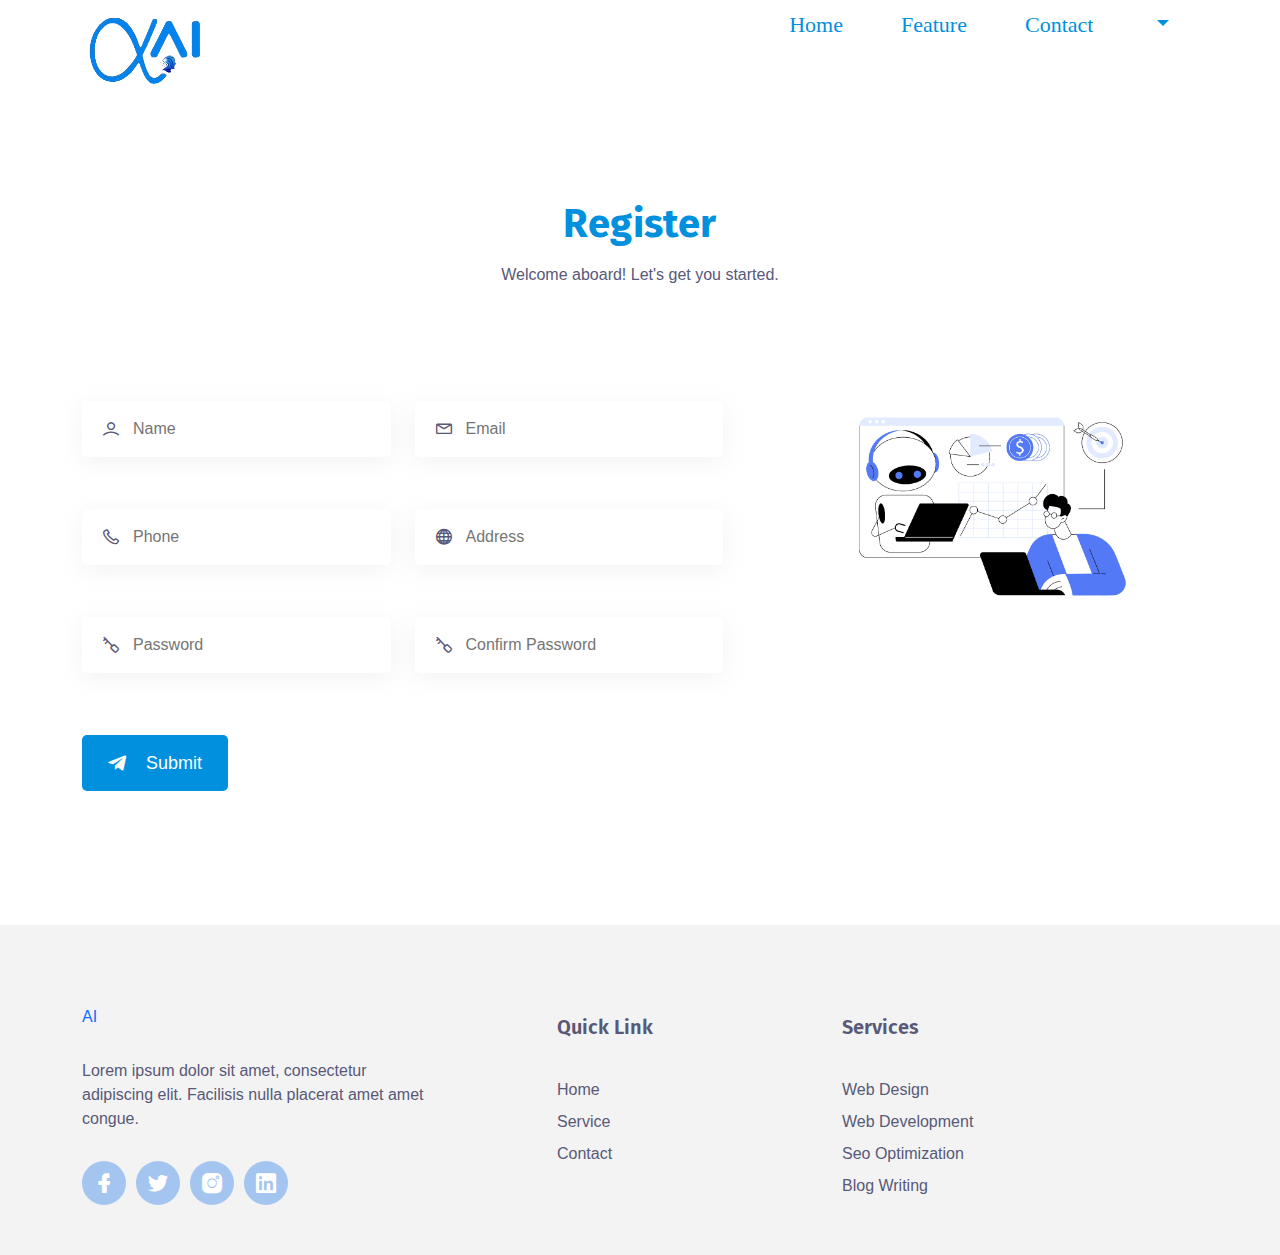
<file: register.html>
<!DOCTYPE html>
<html class="no-js" lang="">

<head>
  <meta charset="utf-8" />
  <meta http-equiv="x-ua-compatible" content="ie=edge" />
  <title>AI</title>
  <meta name="description" content="" />
  <meta name="viewport" content="width=device-width, initial-scale=1" />
  <!-- Place favicon.ico in the root directory -->

  <!-- ========================= CSS here ========================= -->

  <link rel="stylesheet" href="assets/css/bootstrap-5.0.0-beta1.min.css" />
  <link rel="stylesheet" href="assets/css/LineIcons.2.0.css" />
  <link rel="stylesheet" href="assets/css/tiny-slider.css" />
  <link rel="stylesheet" href="assets/css/animate.css" />
  <link rel="stylesheet" href="assets/css/lindy-uikit.css" />
  <link rel="stylesheet" href="https://cdnjs.cloudflare.com/ajax/libs/font-awesome/6.5.1/css/all.min.css"
    integrity="sha512-DTOQO9RWCH3ppGqcWaEA1BIZOC6xxalwEsw9c2QQeAIftl+Vegovlnee1c9QX4TctnWMn13TZye+giMm8e2LwA=="
    crossorigin="anonymous" referrerpolicy="no-referrer" />
</head>

<body>

  <!-- ========================= preloader start ========================= -->
  <div class="preloader">
    <div class="loader">
      <div class="spinner">
        <div class="spinner-container">
          <div class="spinner-rotator">
            <div class="spinner-left">
              <div class="spinner-circle"></div>
            </div>
            <div class="spinner-right">
              <div class="spinner-circle"></div>
            </div>
          </div>
        </div>
      </div>
    </div>
  </div>
  <!-- ========================= preloader end ========================= -->

  <!-- ========================= hero-section-wrapper-5 start ========================= -->
  <section id="home" class="hero-section-wrapper-5">

    <!-- ========================= header-6 start ========================= -->
    <header class="header header-6 headerdiffer"  style="background-color: white !important;">
      <div class="navbar-area">
        <div class="container">
          <div class="row align-items-center">
            <div class="col-lg-12">
              <nav class="navbar navbar-expand-lg">
                <a class="navbar-brand" href="index.html">
                  <img src="assets/img/logo (3).png" alt="">
                </a>
                <button class="navbar-toggler" type="button" data-bs-toggle="collapse"
                  data-bs-target="#navbarSupportedContent6" aria-controls="navbarSupportedContent6"
                  aria-expanded="false" aria-label="Toggle navigation">
                  <span class="toggler-icon"></span>
                  <span class="toggler-icon"></span>
                  <span class="toggler-icon"></span>
                </button>

                <div class="collapse navbar-collapse sub-menu-bar" id="navbarSupportedContent6">
                  <ul id="nav6" class="navbar-nav ms-auto">
                    <li class="nav-item">
                      <a class="page-scroll" href="index.html">Home</a>
                    </li>
                    <li class="nav-item">
                      <a class="page-scroll" href="index.html#feature">Feature</a>
                    </li>
                    <!-- <li class="nav-item">
                      <a class="page-scroll" href="index.html#about">About</a>
                    </li> -->


                    <li class="nav-item">
                      <a class="page-scroll" href="index.html#contact">Contact</a>
                    </li>

                    <li class="nav-item dropdown">
                      <a class="nav-link dropdown-toggle" href="#" id="navbarDropdown" role="button"
                        data-bs-toggle="dropdown" aria-expanded="false">
                        <i class="fas fa-user"></i>

                      </a>
                      <ul class="dropdown-menu" aria-labelledby="navbarDropdown">
                        <li><a class="dropdown-item" href="login.html">Sign In</a></li>
                        <li>
                          <hr class="dropdown-divider">
                        </li>

                        <li><a class="dropdown-item" href="register.html">Register</a></li>
                      </ul>
                    </li>
                  </ul>
                </div>

                <!-- navbar collapse -->
              </nav>
              <!-- navbar -->
            </div>
          </div>
          <!-- row -->
        </div>
        <!-- container -->
      </div>
      <!-- navbar area -->
    </header>
    <!-- ========================= header-6 end ========================= -->

    <!-- ========================= hero-5 start ========================= -->
    <!-- <div class="hero-section hero-style-5 img-bg" style="background-image: url('assets/img/hero/hero-5/hero-bg.svg')">
      <div class="container">
        <div class="row">
          <div class="col-lg-6">
            <div class="hero-content-wrapper">
              <h2 class="mb-30 wow fadeInUp" data-wow-delay=".2s">You're Using Free Lite Version</h2>
              <p class="mb-30 wow fadeInUp" data-wow-delay=".4s">Please purchase full version of the template to get all
                sections and permission to use with commercial projects.</p>
              <a href="#0" class="button button-lg radius-50 wow fadeInUp" data-wow-delay=".6s">Get Started <i
                  class="lni lni-chevron-right"></i> </a>
            </div>
          </div>
          <div class="col-lg-6 align-self-end">
            <div class="hero-image wow fadeInUp" data-wow-delay=".5s">
              <img src="assets/img/banner-image.png" alt="">
            </div>
          </div>
        </div>
      </div>
    </div> -->

    <!-- Swiper -->
        <!-- Swiper -->

    <!-- ========================= hero-5 end ========================= -->

  </section>
  <!-- ========================= hero-section-wrapper-6 end ========================= -->


  <!-- ========================= contact-style-3 start ========================= -->
  <section id="contact" class="contact-section contact-style-3">
    <div class="container">
      <div class="row justify-content-center">
        <div class="col-xxl-5 col-xl-5 col-lg-7 col-md-10">
          <div class="section-title text-center mb-50" style="margin-top: 100px;">
            <h3 class="mb-15">Register</h3>
            <p>Welcome aboard! Let's get you started.</p>
          </div>
        </div>
      </div>
      <div class="row my-5">
        <div class="col-lg-7">
          <div class="contact-form-wrapper">
            <form action="#" method="GET">
              <div class="row">
                <div class="col-md-6 my-3">
                    <div class="single-input">
                      <input type="text" id="name" name="name" class="form-input" placeholder="Name">
                      <i class="lni lni-user"></i>
                    </div>
                  </div>
                <div class="col-md-6 my-3">
                  <div class="single-input">
                    <input type="email" id="email" name="email" class="form-input" placeholder="Email">
                    <i class="lni lni-envelope"></i>
                  </div>
                </div>
                <div class="col-md-6 my-3">
                    <div class="single-input">
                      <input type="number" id="number" name="number" class="form-input" placeholder="Phone">
                      <i class="lni lni-phone"></i>
                    </div>
                  </div>
                  <div class="col-md-6 my-3">
                    <div class="single-input">
                      <input type="text" id="address" name="address" class="form-input" placeholder="Address">
                      <i class="lni lni-world"></i>
                    </div>
                  </div>
                <div class="col-md-6 my-3">
                  <div class="single-input">
                    <input type="password" id="password" name="password" class="form-input" placeholder="Password">
                    <i class="lni lni-key"></i>
                  </div>
                </div>

                <div class="col-md-6 my-3">
                    <div class="single-input">
                      <input type="password" id="password" name="password" class="form-input" placeholder="Confirm Password">
                      <i class="lni lni-key"></i>
                    </div>
                  </div>
                <div class="col-md-12 my-3">
                  <div class="form-button">
                    <button type="submit" class="button"> <i class="lni lni-telegram-original"></i> Submit</button>
                  </div>
                </div>
              </div>
            </form>
          </div>

        </div>

        <div class="col-lg-5">
          <div class="left-wrapper">
            <div class="row">
              <img src="assets/img/How-AI-Content-Tools-Can-Accelerate-Website-Content-Creation-1339x792px.webp" alt="">
            </div>

          </div>
        </div>
      </div>
    </div>
  </section>
  <!-- ========================= contact-style-3 end ========================= -->

  <!-- ========================= footer style-4 start ========================= -->
  <footer class="footer footer-style-4">
    <div class="container">
      <div class="widget-wrapper">
        <div class="row">
          <div class="col-xl-4 col-lg-4 col-md-6">
            <div class="footer-widget wow fadeInUp" data-wow-delay=".2s">
              <div class="logo">
                <a href="#0"> AI</a>
              </div>
              <p class="desc">Lorem ipsum dolor sit amet, consectetur adipiscing elit. Facilisis nulla placerat amet
                amet congue.</p>
              <ul class="socials">
                <li> <a href="#0"> <i class="lni lni-facebook-filled"></i> </a> </li>
                <li> <a href="#0"> <i class="lni lni-twitter-filled"></i> </a> </li>
                <li> <a href="#0"> <i class="lni lni-instagram-filled"></i> </a> </li>
                <li> <a href="#0"> <i class="lni lni-linkedin-original"></i> </a> </li>
              </ul>
            </div>
          </div>
          <div class="col-xl-3 offset-xl-1 col-lg-4 col-md-6 col-sm-6">
            <div class="footer-widget wow fadeInUp" data-wow-delay=".3s">
              <h6>Quick Link</h6>
              <ul class="links">
                <li> <a href="#0">Home</a> </li>
                <!-- <li> <a href="#0">About</a> </li> -->
                <li> <a href="#0">Service</a> </li>
                <li> <a href="#0">Contact</a> </li>
              </ul>
            </div>
          </div>
          <div class="col-xl-4 col-lg-4 col-md-6 col-sm-6">
            <div class="footer-widget wow fadeInUp" data-wow-delay=".4s">
              <h6>Services</h6>
              <ul class="links">
                <li> <a href="#0">Web Design</a> </li>
                <li> <a href="#0">Web Development</a> </li>
                <li> <a href="#0">Seo Optimization</a> </li>
                <li> <a href="#0">Blog Writing</a> </li>
              </ul>
            </div>
          </div>

        </div>
      </div>

    </div>
  </footer>
  <!-- ========================= footer style-4 end ========================= -->

  <!-- ========================= scroll-top start ========================= -->
  <a href="#" class="scroll-top"> <i class="lni lni-chevron-up"></i> </a>
  <!-- ========================= scroll-top end ========================= -->


  <!-- ========================= JS here ========================= -->

  <script src="assets/js/bootstrap-5.0.0-beta1.min.js"></script>
<script src="assets/js/preloader.js"></script>
</body>

</html>
</file>
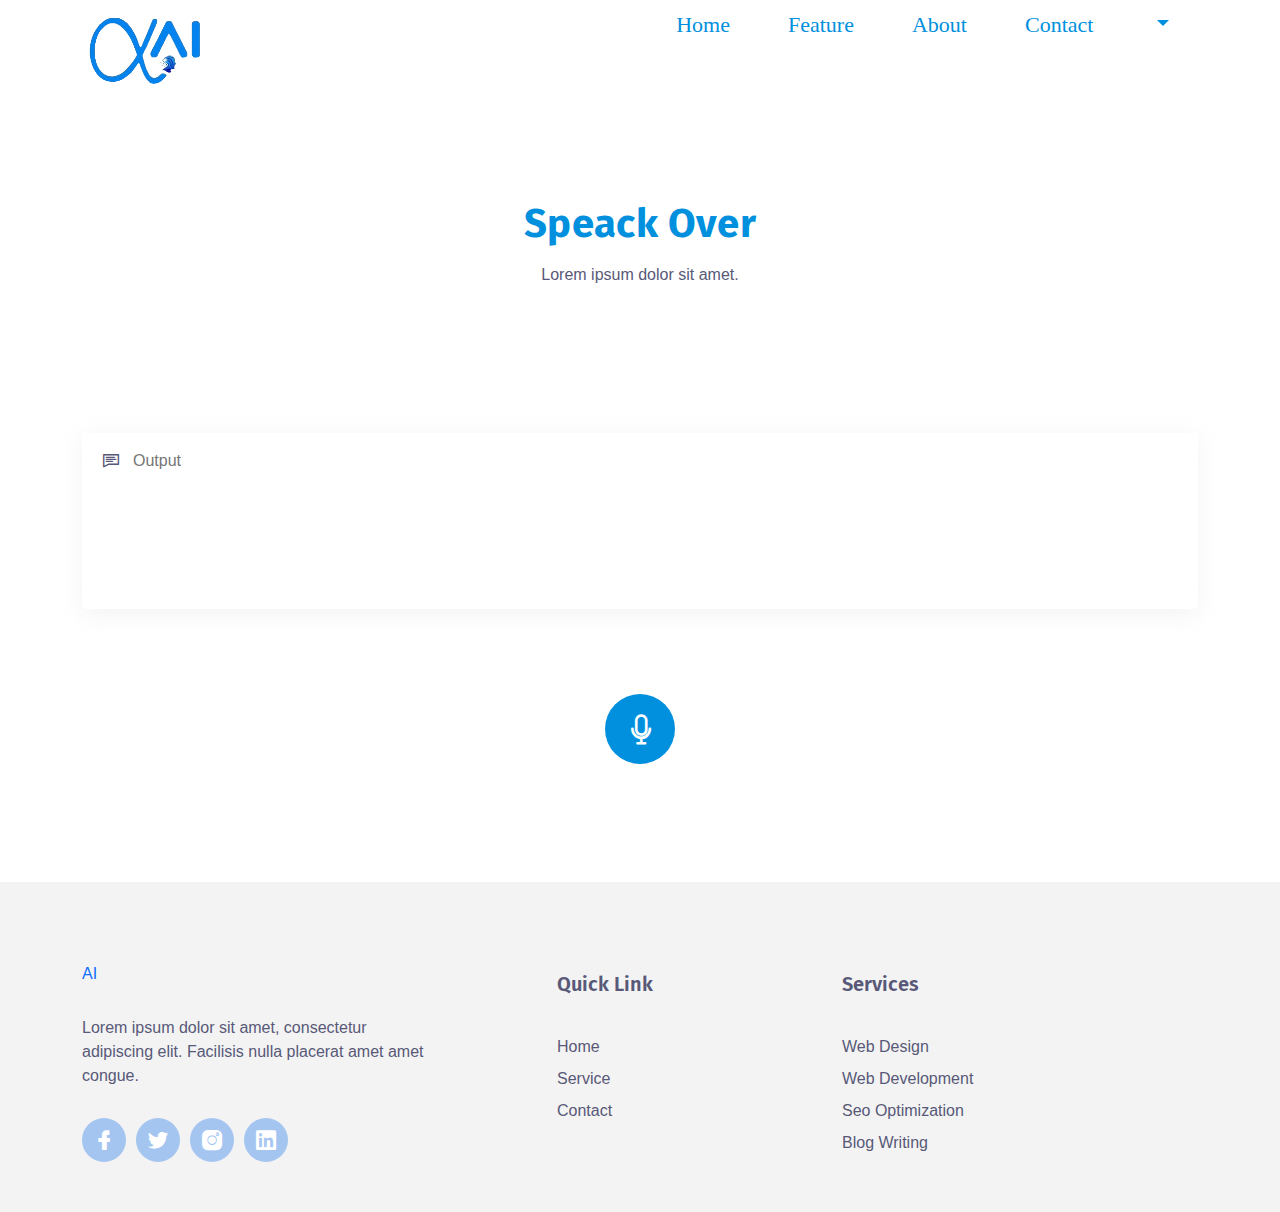
<file: speech.html>
<!DOCTYPE html>
<html class="no-js" lang="">

<head>
  <meta charset="utf-8" />
  <meta http-equiv="x-ua-compatible" content="ie=edge" />
  <title>AI</title>
  <meta name="description" content="" />
  <meta name="viewport" content="width=device-width, initial-scale=1" />
  <!-- Place favicon.ico in the root directory -->

  <!-- ========================= CSS here ========================= -->

  <link rel="stylesheet" href="assets/css/bootstrap-5.0.0-beta1.min.css" />
  <link rel="stylesheet" href="assets/css/LineIcons.2.0.css" />
  <link rel="stylesheet" href="assets/css/tiny-slider.css" />
  <link rel="stylesheet" href="assets/css/animate.css" />
  <link rel="stylesheet" href="assets/css/lindy-uikit.css" />
  <link rel="stylesheet" href="https://cdnjs.cloudflare.com/ajax/libs/font-awesome/6.5.1/css/all.min.css"
    integrity="sha512-DTOQO9RWCH3ppGqcWaEA1BIZOC6xxalwEsw9c2QQeAIftl+Vegovlnee1c9QX4TctnWMn13TZye+giMm8e2LwA=="
    crossorigin="anonymous" referrerpolicy="no-referrer" />
</head>

<body>

  <!-- ========================= preloader start ========================= -->
  <div class="preloader">
    <div class="loader">
      <div class="spinner">
        <div class="spinner-container">
          <div class="spinner-rotator">
            <div class="spinner-left">
              <div class="spinner-circle"></div>
            </div>
            <div class="spinner-right">
              <div class="spinner-circle"></div>
            </div>
          </div>
        </div>
      </div>
    </div>
  </div>
  <!-- ========================= preloader end ========================= -->

  <!-- ========================= hero-section-wrapper-5 start ========================= -->
  <section id="home" class="hero-section-wrapper-5">

    <!-- ========================= header-6 start ========================= -->
    <header class="header header-6 headerdiffer" style="background-color: white !important;">
      <div class="navbar-area">
        <div class="container">
          <div class="row align-items-center">
            <div class="col-lg-12">
              <nav class="navbar navbar-expand-lg">
                <a class="navbar-brand" href="index.html">
                  <img src="assets/img/logo (3).png" alt="">
                </a>
                <button class="navbar-toggler" type="button" data-bs-toggle="collapse"
                  data-bs-target="#navbarSupportedContent6" aria-controls="navbarSupportedContent6"
                  aria-expanded="false" aria-label="Toggle navigation">
                  <span class="toggler-icon"></span>
                  <span class="toggler-icon"></span>
                  <span class="toggler-icon"></span>
                </button>

                <div class="collapse navbar-collapse sub-menu-bar" id="navbarSupportedContent6">
                  <ul id="nav6" class="navbar-nav ms-auto">
                    <li class="nav-item">
                      <a class="page-scroll" href="index.html">Home</a>
                    </li>
                    <li class="nav-item">
                      <a class="page-scroll" href="index.html#feature">Feature</a>
                    </li>
                    <li class="nav-item">
                      <a class="page-scroll" href="index.html#about">About</a>
                    </li>


                    <li class="nav-item">
                      <a class="page-scroll" href="index.html#contact">Contact</a>
                    </li>

                    <li class="nav-item dropdown">
                      <a class="nav-link dropdown-toggle" href="#" id="navbarDropdown" role="button"
                        data-bs-toggle="dropdown" aria-expanded="false">
                        <i class="fas fa-user"></i>

                      </a>
                      <ul class="dropdown-menu" aria-labelledby="navbarDropdown">
                        <li><a class="dropdown-item" href="login.html">Sign In</a></li>
                        <li>
                          <hr class="dropdown-divider">
                        </li>

                        <li><a class="dropdown-item" href="register.html">Register</a></li>
                      </ul>
                    </li>
                  </ul>
                </div>

                <!-- navbar collapse -->
              </nav>
              <!-- navbar -->
            </div>
          </div>
          <!-- row -->
        </div>
        <!-- container -->
      </div>
      <!-- navbar area -->
    </header>
    <!-- ========================= header-6 end ========================= -->

    <!-- ========================= hero-5 start ========================= -->
    <!-- <div class="hero-section hero-style-5 img-bg" style="background-image: url('assets/img/hero/hero-5/hero-bg.svg')">
      <div class="container">
        <div class="row">
          <div class="col-lg-6">
            <div class="hero-content-wrapper">
              <h2 class="mb-30 wow fadeInUp" data-wow-delay=".2s">You're Using Free Lite Version</h2>
              <p class="mb-30 wow fadeInUp" data-wow-delay=".4s">Please purchase full version of the template to get all
                sections and permission to use with commercial projects.</p>
              <a href="#0" class="button button-lg radius-50 wow fadeInUp" data-wow-delay=".6s">Get Started <i
                  class="lni lni-chevron-right"></i> </a>
            </div>
          </div>
          <div class="col-lg-6 align-self-end">
            <div class="hero-image wow fadeInUp" data-wow-delay=".5s">
              <img src="assets/img/banner-image.png" alt="">
            </div>
          </div>
        </div>
      </div>
    </div> -->

    <!-- Swiper -->
        <!-- Swiper -->

    <!-- ========================= hero-5 end ========================= -->

  </section>
  <!-- ========================= hero-section-wrapper-6 end ========================= -->


  <!-- ========================= contact-style-3 start ========================= -->
  <section id="contact" class="contact-section contact-style-3">
    <div class="container">
      <div class="row justify-content-center">
        <div class="col-xxl-5 col-xl-5 col-lg-7 col-md-10">
          <div class="section-title text-center mb-50" style="margin-top: 100px;">
            <h3 class="mb-15">Speack Over</h3>
            <p>Lorem ipsum dolor sit amet.</p>
          </div>
        </div>
      </div>
      <div class="row my-5">
        <div class="col-lg-12">
          <div class="contact-form-wrapper">
            <form action="" method="GET">
              <div class="row">
        

                
                <div class="col-md-12 my-5">
                  <div class="single-input">
                    <textarea disabled name="message" id="message" class="form-input" placeholder="Output" rows="6"></textarea>
                    <i class="lni lni-comments-alt"></i>
                  </div>
                </div>
                <div class="col-md-12">
                    <div class="form-button">
                      <button type="button"  class="button" style=" display:block; margin:auto; border-radius: 50%; text-align: center; width: 70px; height: 70px; padding-left: 20px !important;"><i class="lni lni-mic" style="font-size: 30px;"></i></button>
                    </div>
                  </div>

              </div>
            </form>
          </div>

        </div>

     
      </div>
    </div>
  </section>
  <!-- ========================= contact-style-3 end ========================= -->

  <!-- ========================= footer style-4 start ========================= -->
  <footer class="footer footer-style-4">
    <div class="container">
      <div class="widget-wrapper">
        <div class="row">
          <div class="col-xl-4 col-lg-4 col-md-6">
            <div class="footer-widget wow fadeInUp" data-wow-delay=".2s">
              <div class="logo">
                <a href="#0"> AI</a>
              </div>
              <p class="desc">Lorem ipsum dolor sit amet, consectetur adipiscing elit. Facilisis nulla placerat amet
                amet congue.</p>
              <ul class="socials">
                <li> <a href="#0"> <i class="lni lni-facebook-filled"></i> </a> </li>
                <li> <a href="#0"> <i class="lni lni-twitter-filled"></i> </a> </li>
                <li> <a href="#0"> <i class="lni lni-instagram-filled"></i> </a> </li>
                <li> <a href="#0"> <i class="lni lni-linkedin-original"></i> </a> </li>
              </ul>
            </div>
          </div>
          <div class="col-xl-3 offset-xl-1 col-lg-4 col-md-6 col-sm-6">
            <div class="footer-widget wow fadeInUp" data-wow-delay=".3s">
              <h6>Quick Link</h6>
              <ul class="links">
                <li> <a href="#0">Home</a> </li>
                <!-- <li> <a href="#0">About</a> </li> -->
                <li> <a href="#0">Service</a> </li>
                <li> <a href="#0">Contact</a> </li>
              </ul>
            </div>
          </div>
          <div class="col-xl-4 col-lg-4 col-md-6 col-sm-6">
            <div class="footer-widget wow fadeInUp" data-wow-delay=".4s">
              <h6>Services</h6>
              <ul class="links">
                <li> <a href="#0">Web Design</a> </li>
                <li> <a href="#0">Web Development</a> </li>
                <li> <a href="#0">Seo Optimization</a> </li>
                <li> <a href="#0">Blog Writing</a> </li>
              </ul>
            </div>
          </div>

        </div>
      </div>

    </div>
  </footer>
  <!-- ========================= footer style-4 end ========================= -->

  <!-- ========================= scroll-top start ========================= -->
  <a href="#" class="scroll-top"> <i class="lni lni-chevron-up"></i> </a>
  <!-- ========================= scroll-top end ========================= -->


  <!-- ========================= JS here ========================= -->

  <script src="assets/js/bootstrap-5.0.0-beta1.min.js"></script>
  <script src="assets/js/preloader.js"></script>

</body>

</html>
</file>
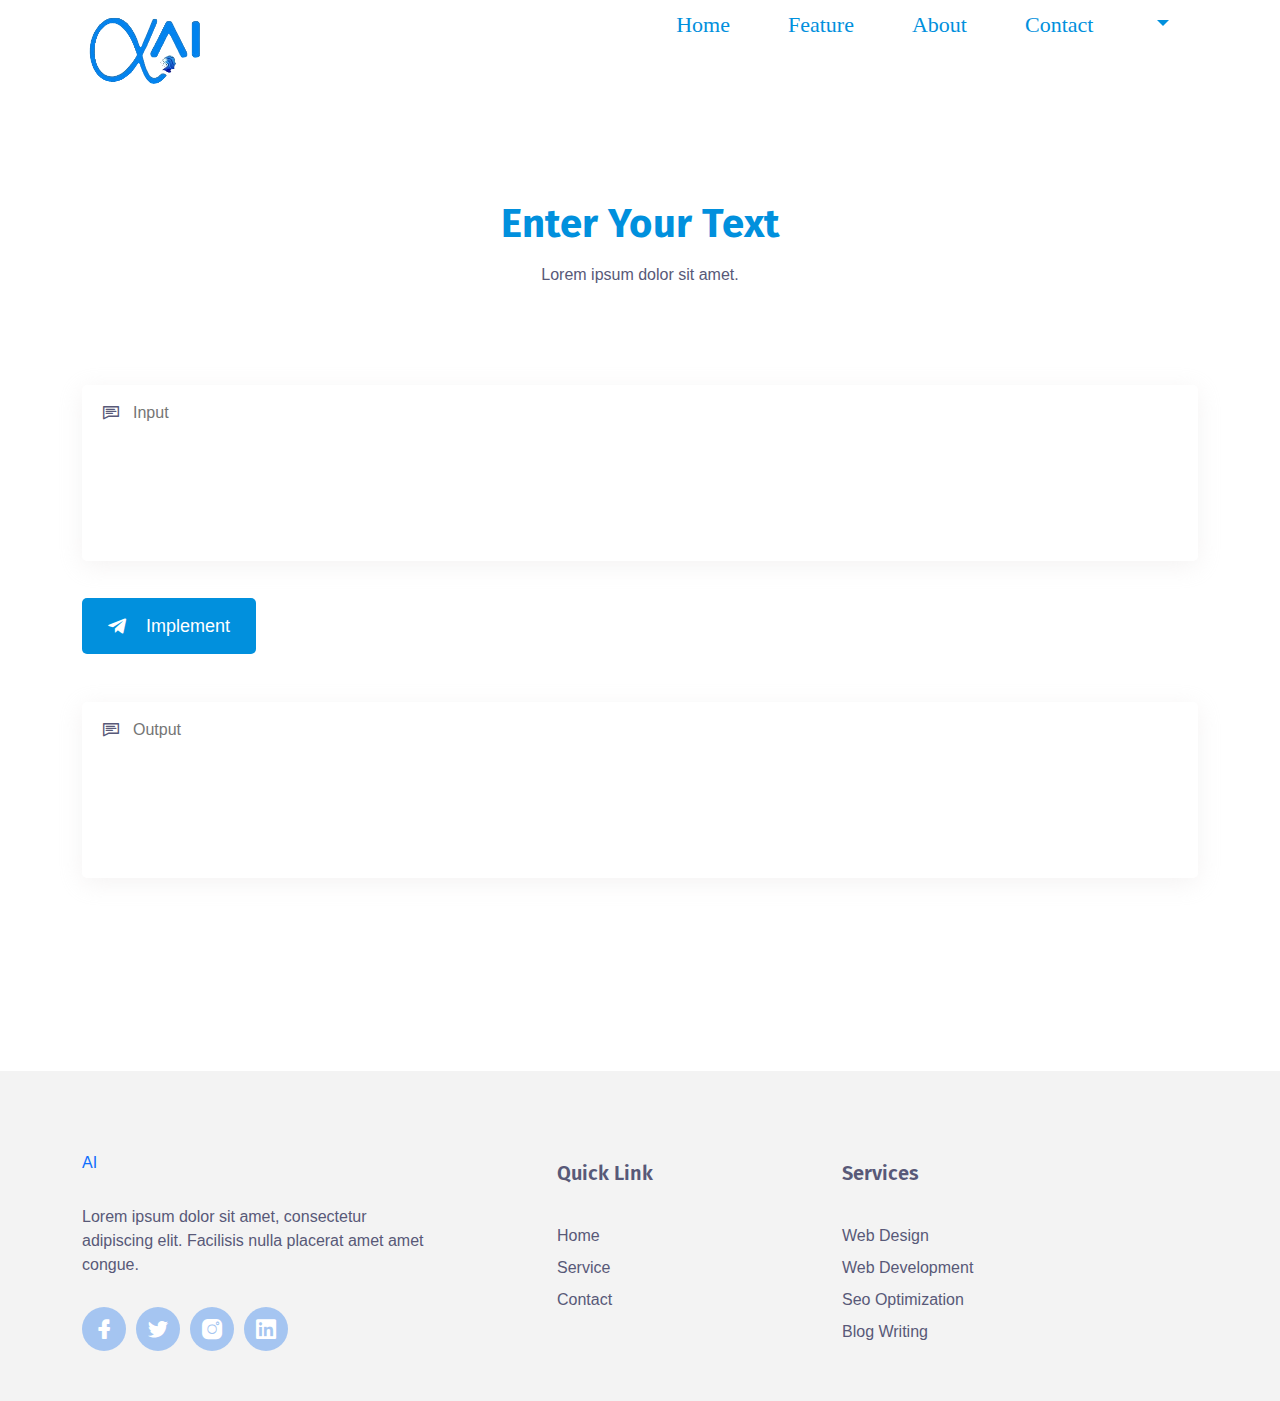
<file: text.html>
<!DOCTYPE html>
<html class="no-js" lang="">

<head>
  <meta charset="utf-8" />
  <meta http-equiv="x-ua-compatible" content="ie=edge" />
  <title>AI</title>
  <meta name="description" content="" />
  <meta name="viewport" content="width=device-width, initial-scale=1" />
  <!-- Place favicon.ico in the root directory -->

  <!-- ========================= CSS here ========================= -->

  <link rel="stylesheet" href="assets/css/bootstrap-5.0.0-beta1.min.css" />
  <link rel="stylesheet" href="assets/css/LineIcons.2.0.css" />
  <link rel="stylesheet" href="assets/css/tiny-slider.css" />
  <link rel="stylesheet" href="assets/css/animate.css" />
  <link rel="stylesheet" href="assets/css/lindy-uikit.css" />
  <link rel="stylesheet" href="https://cdnjs.cloudflare.com/ajax/libs/font-awesome/6.5.1/css/all.min.css"
    integrity="sha512-DTOQO9RWCH3ppGqcWaEA1BIZOC6xxalwEsw9c2QQeAIftl+Vegovlnee1c9QX4TctnWMn13TZye+giMm8e2LwA=="
    crossorigin="anonymous" referrerpolicy="no-referrer" />
</head>

<body>

  <!-- ========================= preloader start ========================= -->
  <div class="preloader">
    <div class="loader">
      <div class="spinner">
        <div class="spinner-container">
          <div class="spinner-rotator">
            <div class="spinner-left">
              <div class="spinner-circle"></div>
            </div>
            <div class="spinner-right">
              <div class="spinner-circle"></div>
            </div>
          </div>
        </div>
      </div>
    </div>
  </div>
  <!-- ========================= preloader end ========================= -->

  <!-- ========================= hero-section-wrapper-5 start ========================= -->
  <section id="home" class="hero-section-wrapper-5">

    <!-- ========================= header-6 start ========================= -->
    <header class="header header-6 headerdiffer" style="background-color: white !important;">
      <div class="navbar-area">
        <div class="container">
          <div class="row align-items-center">
            <div class="col-lg-12">
              <nav class="navbar navbar-expand-lg">
                <a class="navbar-brand" href="index.html">
                  <img src="assets/img/logo (3).png" alt="">
                </a>
                <button class="navbar-toggler" type="button" data-bs-toggle="collapse"
                  data-bs-target="#navbarSupportedContent6" aria-controls="navbarSupportedContent6"
                  aria-expanded="false" aria-label="Toggle navigation">
                  <span class="toggler-icon"></span>
                  <span class="toggler-icon"></span>
                  <span class="toggler-icon"></span>
                </button>

                <div class="collapse navbar-collapse sub-menu-bar" id="navbarSupportedContent6">
                  <ul id="nav6" class="navbar-nav ms-auto">
                    <li class="nav-item">
                      <a class="page-scroll" href="index.html">Home</a>
                    </li>
                    <li class="nav-item">
                      <a class="page-scroll" href="index.html#feature">Feature</a>
                    </li>
                    <li class="nav-item">
                      <a class="page-scroll" href="index.html#about">About</a>
                    </li>


                    <li class="nav-item">
                      <a class="page-scroll" href="index.html#contact">Contact</a>
                    </li>

                    <li class="nav-item dropdown">
                      <a class="nav-link dropdown-toggle" href="#" id="navbarDropdown" role="button"
                        data-bs-toggle="dropdown" aria-expanded="false">
                        <i class="fas fa-user"></i>

                      </a>
                      <ul class="dropdown-menu" aria-labelledby="navbarDropdown">
                        <li><a class="dropdown-item" href="login.html">Sign In</a></li>
                        <li>
                          <hr class="dropdown-divider">
                        </li>

                        <li><a class="dropdown-item" href="register.html">Register</a></li>
                      </ul>
                    </li>
                  </ul>
                </div>

                <!-- navbar collapse -->
              </nav>
              <!-- navbar -->
            </div>
          </div>
          <!-- row -->
        </div>
        <!-- container -->
      </div>
      <!-- navbar area -->
    </header>
    <!-- ========================= header-6 end ========================= -->

    <!-- ========================= hero-5 start ========================= -->
    <!-- <div class="hero-section hero-style-5 img-bg" style="background-image: url('assets/img/hero/hero-5/hero-bg.svg')">
      <div class="container">
        <div class="row">
          <div class="col-lg-6">
            <div class="hero-content-wrapper">
              <h2 class="mb-30 wow fadeInUp" data-wow-delay=".2s">You're Using Free Lite Version</h2>
              <p class="mb-30 wow fadeInUp" data-wow-delay=".4s">Please purchase full version of the template to get all
                sections and permission to use with commercial projects.</p>
              <a href="#0" class="button button-lg radius-50 wow fadeInUp" data-wow-delay=".6s">Get Started <i
                  class="lni lni-chevron-right"></i> </a>
            </div>
          </div>
          <div class="col-lg-6 align-self-end">
            <div class="hero-image wow fadeInUp" data-wow-delay=".5s">
              <img src="assets/img/banner-image.png" alt="">
            </div>
          </div>
        </div>
      </div>
    </div> -->

    <!-- Swiper -->
        <!-- Swiper -->

    <!-- ========================= hero-5 end ========================= -->

  </section>
  <!-- ========================= hero-section-wrapper-6 end ========================= -->


  <!-- ========================= contact-style-3 start ========================= -->
  <section id="contact" class="contact-section contact-style-3">
    <div class="container">
      <div class="row justify-content-center">
        <div class="col-xxl-5 col-xl-5 col-lg-7 col-md-10">
          <div class="section-title text-center mb-50" style="margin-top: 100px;">
            <h3 class="mb-15">Enter Your Text</h3>
            <p>Lorem ipsum dolor sit amet.</p>
          </div>
        </div>
      </div>
      <div class="row my-5">
        <div class="col-lg-12">
          <div class="contact-form-wrapper">
            <form action="" method="GET">
              <div class="row">
                <div class="col-md-12">
                  <div class="single-input">
                    <textarea name="message" id="message" class="form-input" placeholder="Input" rows="6"></textarea>
                    <i class="lni lni-comments-alt"></i>
                  </div>
                </div>

                <div class="col-md-12">
                  <div class="form-button">
                    <button type="submit" class="button"> <i class="lni lni-telegram-original"></i> Implement</button>
                  </div>
                </div>
                <div class="col-md-12 my-5">
                  <div class="single-input">
                    <textarea disabled name="message" id="message" class="form-input" placeholder="Output" rows="6"></textarea>
                    <i class="lni lni-comments-alt"></i>
                  </div>
                </div>
      

              </div>
            </form>
          </div>

        </div>

     
      </div>
    </div>
  </section>
  <!-- ========================= contact-style-3 end ========================= -->

  <!-- ========================= footer style-4 start ========================= -->
  <footer class="footer footer-style-4">
    <div class="container">
      <div class="widget-wrapper">
        <div class="row">
          <div class="col-xl-4 col-lg-4 col-md-6">
            <div class="footer-widget wow fadeInUp" data-wow-delay=".2s">
              <div class="logo">
                <a href="#0"> AI</a>
              </div>
              <p class="desc">Lorem ipsum dolor sit amet, consectetur adipiscing elit. Facilisis nulla placerat amet
                amet congue.</p>
              <ul class="socials">
                <li> <a href="#0"> <i class="lni lni-facebook-filled"></i> </a> </li>
                <li> <a href="#0"> <i class="lni lni-twitter-filled"></i> </a> </li>
                <li> <a href="#0"> <i class="lni lni-instagram-filled"></i> </a> </li>
                <li> <a href="#0"> <i class="lni lni-linkedin-original"></i> </a> </li>
              </ul>
            </div>
          </div>
          <div class="col-xl-3 offset-xl-1 col-lg-4 col-md-6 col-sm-6">
            <div class="footer-widget wow fadeInUp" data-wow-delay=".3s">
              <h6>Quick Link</h6>
              <ul class="links">
                <li> <a href="#0">Home</a> </li>
                <!-- <li> <a href="#0">About</a> </li> -->
                <li> <a href="#0">Service</a> </li>
                <li> <a href="#0">Contact</a> </li>
              </ul>
            </div>
          </div>
          <div class="col-xl-4 col-lg-4 col-md-6 col-sm-6">
            <div class="footer-widget wow fadeInUp" data-wow-delay=".4s">
              <h6>Services</h6>
              <ul class="links">
                <li> <a href="#0">Web Design</a> </li>
                <li> <a href="#0">Web Development</a> </li>
                <li> <a href="#0">Seo Optimization</a> </li>
                <li> <a href="#0">Blog Writing</a> </li>
              </ul>
            </div>
          </div>

        </div>
      </div>

    </div>
  </footer>
  <!-- ========================= footer style-4 end ========================= -->

  <!-- ========================= scroll-top start ========================= -->
  <a href="#" class="scroll-top"> <i class="lni lni-chevron-up"></i> </a>
  <!-- ========================= scroll-top end ========================= -->


  <!-- ========================= JS here ========================= -->

  <script src="assets/js/bootstrap-5.0.0-beta1.min.js"></script>
  <script src="assets/js/preloader.js"></script>

</body>

</html>
</file>
<file: assets/css/tiny-slider.css>
.tns-outer{padding:0 !important}.tns-outer [hidden]{display:none !important}.tns-outer [aria-controls],.tns-outer [data-action]{cursor:pointer}.tns-slider{-webkit-transition:all 0s;-moz-transition:all 0s;transition:all 0s}.tns-slider>.tns-item{-webkit-box-sizing:border-box;-moz-box-sizing:border-box;box-sizing:border-box}.tns-horizontal.tns-subpixel{white-space:nowrap}.tns-horizontal.tns-subpixel>.tns-item{display:inline-block;vertical-align:top;white-space:normal}.tns-horizontal.tns-no-subpixel:after{content:'';display:table;clear:both}.tns-horizontal.tns-no-subpixel>.tns-item{float:left}.tns-horizontal.tns-carousel.tns-no-subpixel>.tns-item{margin-right:-100%}.tns-no-calc{position:relative;left:0}.tns-gallery{position:relative;left:0;min-height:1px}.tns-gallery>.tns-item{position:absolute;left:-100%;-webkit-transition:transform 0s, opacity 0s;-moz-transition:transform 0s, opacity 0s;transition:transform 0s, opacity 0s}.tns-gallery>.tns-slide-active{position:relative;left:auto !important}.tns-gallery>.tns-moving{-webkit-transition:all 0.25s;-moz-transition:all 0.25s;transition:all 0.25s}.tns-autowidth{display:inline-block}.tns-lazy-img{-webkit-transition:opacity 0.6s;-moz-transition:opacity 0.6s;transition:opacity 0.6s;opacity:0.6}.tns-lazy-img.tns-complete{opacity:1}.tns-ah{-webkit-transition:height 0s;-moz-transition:height 0s;transition:height 0s}.tns-ovh{overflow:hidden}.tns-visually-hidden{position:absolute;left:-10000em}.tns-transparent{opacity:0;visibility:hidden}.tns-fadeIn{opacity:1;filter:alpha(opacity=100);z-index:0}.tns-normal,.tns-fadeOut{opacity:0;filter:alpha(opacity=0);z-index:-1}.tns-vpfix{white-space:nowrap}.tns-vpfix>div,.tns-vpfix>li{display:inline-block}.tns-t-subp2{margin:0 auto;width:310px;position:relative;height:10px;overflow:hidden}.tns-t-ct{width:2333.3333333%;width:-webkit-calc(100% * 70 / 3);width:-moz-calc(100% * 70 / 3);width:calc(100% * 70 / 3);position:absolute;right:0}.tns-t-ct:after{content:'';display:table;clear:both}.tns-t-ct>div{width:1.4285714%;width:-webkit-calc(100% / 70);width:-moz-calc(100% / 70);width:calc(100% / 70);height:10px;float:left}

/*# sourceMappingURL=sourcemaps/tiny-slider.css.map */
</file>
